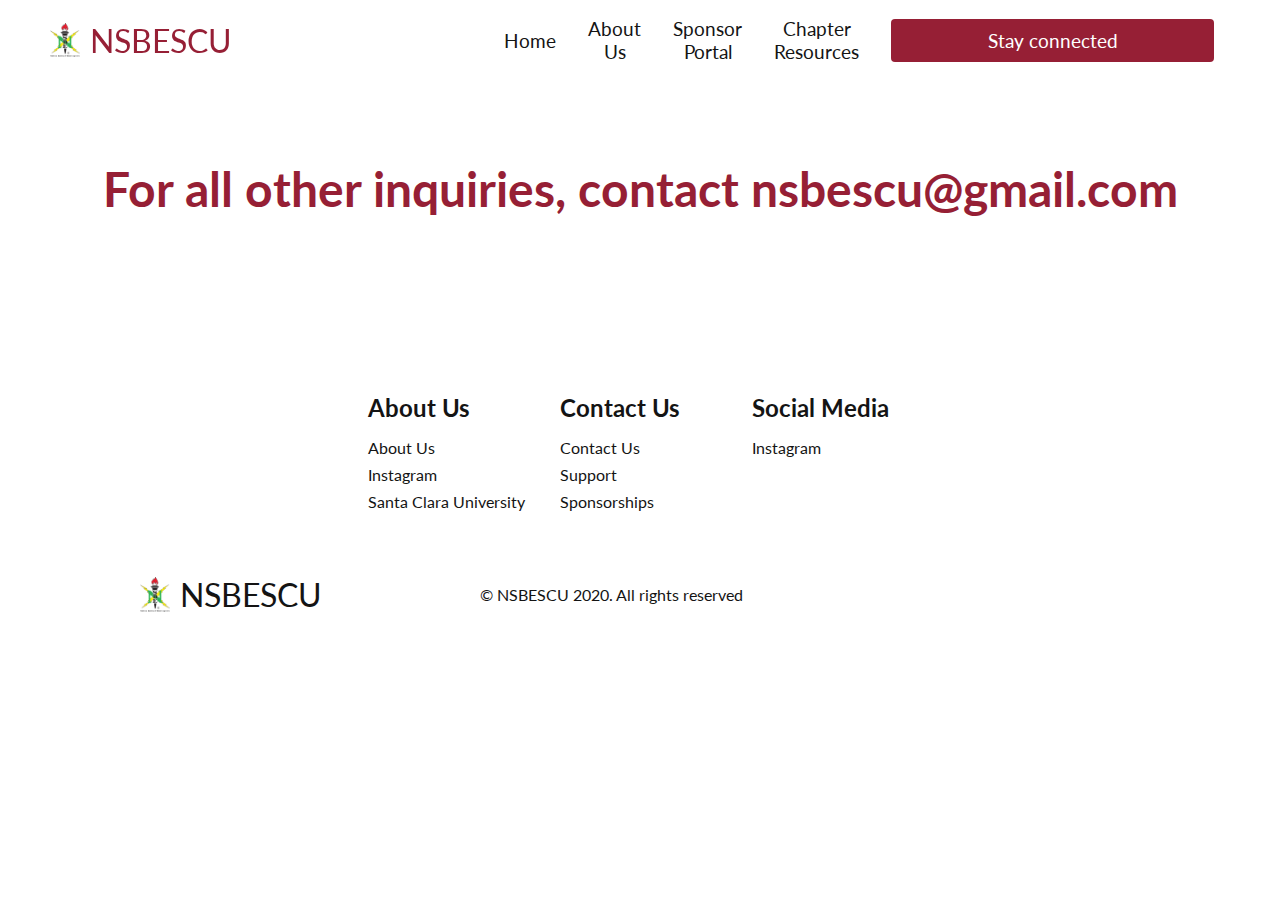
<file: contactUs.html>
<!DOCTYPE html>
<html lang="en">
  <head>
    <meta charset="UTF-8" />
    <meta name="Welcome to the National Society of Black Engineers at Santa Clara Univeristy's website." content="Here you can find info about our chapter, our goals, and how to reach us." />
    <title>NSBESCU</title>
    <link rel="stylesheet" href="styles.css" />
    <link
      rel="stylesheet"
      href="https://use.fontawesome.com/releases/v5.14.0/css/all.css"
      integrity="sha384-HzLeBuhoNPvSl5KYnjx0BT+WB0QEEqLprO+NBkkk5gbc67FTaL7XIGa2w1L0Xbgc"
      crossorigin="anonymous"
    />
    <link rel="preconnect" href="https://fonts.googleapis.com">
    <link rel="preconnect" href="https://fonts.gstatic.com" crossorigin>
    <link href="https://fonts.googleapis.com/css2?family=Lato:ital,wght@0,300;0,400;0,700;1,400&display=swap" rel="stylesheet">
  </head>
  <body>
    <nav class="navbar"> <!-- Navbar Section -->
      <div class="navbar__container">
        <a href="/" id="navbar__logo">
          <img src="/images/NSBELogo_Color_withName.png" alt="NSBESCU Logo" style="width: 40px; height: auto; padding-right: 10px;">
          NSBESCU
        </a>
        <!-- <a href="/" id="navbar__logo"><i class="fas fa-star"></i>NSBESCU</a> -->
        <div class="navbar__toggle" id="mobile-menu">
          <span class="bar"></span> <span class="bar"></span>
          <span class="bar"></span>
        </div>
        <ul class="navbar__menu">
            <li class="navbar__item">
                <a href="/index.html" class="navbar__links">Home</a>
            </li>
            <li class="navbar__item">
                <a href="/aboutUs.html" class="navbar__links">About Us</a>
            </li>
            <li class="navbar__item">
                <a href="/sponsorPortal.html" class="navbar__links">Sponsor Portal</a>
            </li>
            <li class="navbar__item">
                <a href="/chapterResources.html" class="navbar__links">Chapter Resources</a>
            </li>
            <li class="navbar__btn">
                <a href="/stayconnected.html" class="button">Stay connected</a>
            </li>
        </ul>
      </div>
    </nav>
    <div class="contactUs__help">
      <div class="contactUs__help__container">
        <h1>For all other inquiries, contact nsbescu@gmail.com</h1>
      </div>
    </div>
    <div class="footer__container"> <!-- Footer Section -->
      <div class="footer__links">
        <div class="footer__link--wrapper">
          <div class="footer__link--items">
            <h2>About Us</h2>
            <a href="/aboutUs.html">About Us</a> <a href="https://www.instagram.com/nsbescu/">Instagram</a> 
            <a href="https://www.scu.edu">Santa Clara University </a>  
          </div>
          <div class="footer__link--items">
            <h2>Contact Us</h2>
            <a href="/contactUs.html">Contact Us</a> <a href="/support.html">Support</a>
            <a href="/sponsorPortal.html">Sponsorships</a>
          </div>
        </div>
        <div class="footer__link--wrapper">
          <div class="footer__link--items">
            <h2>Social Media</h2>
            <a href="/">Instagram</a> 
          </div>
        </div>
      </div>
      <section class="social__media">
        <div class="social__media--wrap">
          <div class="footer__logo">
            <a href="/" id="footer__logo"><img src="/images/NSBELogo_Color_withName.png" alt="NSBESCU Logo" style="width: 40px; height: auto; padding-right: 10px;">NSBESCU</a>
          </div>
          <p class="website__rights">© NSBESCU 2020. All rights reserved</p>
          <div class="social__icons">
            <a
              class="social__icon--link"
              href="https://join.slack.com/t/nsbescu/shared_invite/zt-22wytnbn7-l6yQPPFspJ~fH0zN25Sqgg"
              target="_blank"
              aria-label="Slack"
            >
              <i class="fab fa-slack"></i>
            </a>
            <a
              class="social__icon--link"
              href="https://www.instagram.com/nsbescu/"
              target="_blank"
              aria-label="Instagram"
            >
              <i class="fab fa-instagram"></i>
            </a>
            <a
              class="social__icon--link"
              href="/"
              target="_blank"
              aria-label="LinkedIn"
            >
              <i class="fab fa-linkedin"></i>
            </a>
            <!-- <a
              class="social__icon--link"
              href="//www.youtube.com/channel/UCsKsymTY_4BYR-wytLjex7A?view_as=subscriber"
              target="_blank"
              aria-label="Youtube"
            >
              <i class="fab fa-youtube"></i>
            </a>
            <a
              class="social__icon--link"
              href="/"
              target="_blank"
              aria-label="Twitter"
            >
              <i class="fab fa-twitter"></i>
            </a> -->
          </div>
        </div>
      </section>
    </div>
    <script src="app.js"></script>
  </body>
</html>
</file>
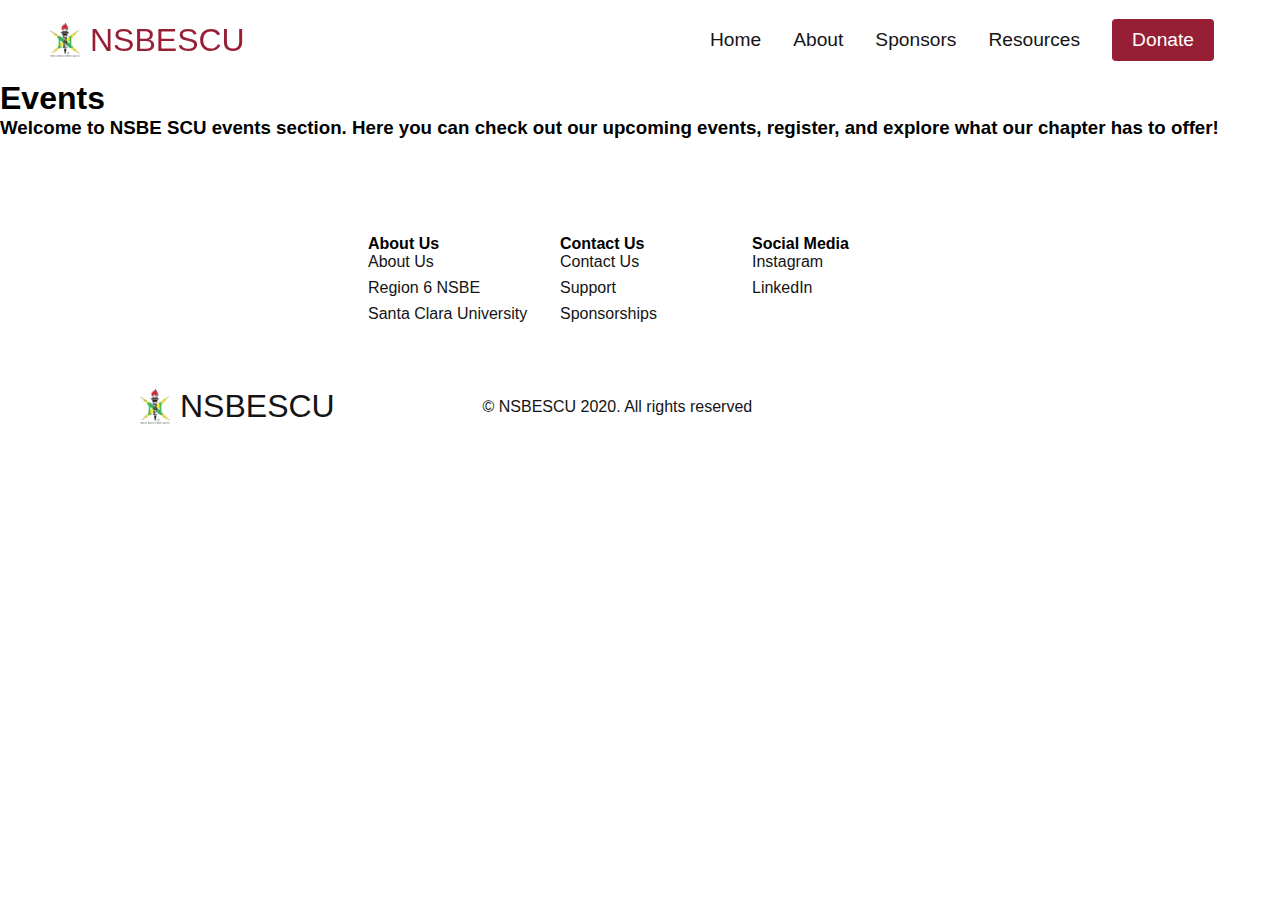
<file: events.html>
<!DOCTYPE html>
<html lang="en">
  <head>
    <meta name="viewport" content="width=device-width, initial-scale=1.0" />
    <meta charset="UTF-8" />
    <meta
      name="NSBE at SCU"
      content="Welcome to the National Society of Black Engineers at Santa Clara Univeristy's website. Here you can find info about our chapter, our goals, and how to reach us."
    />
    <title>nsbescu</title>
    <link rel="icon" href="/images/favicon.ico" />
    <link rel="stylesheet" href="styles.css" />
    <link
      rel="stylesheet"
      href="https://use.fontawesome.com/releases/v5.14.0/css/all.css"
      integrity="sha384-HzLeBuhoNPvSl5KYnjx0BT+WB0QEEqLprO+NBkkk5gbc67FTaL7XIGa2w1L0Xbgc"
      crossorigin="anonymous"
    />

    <link rel="preconnect" href="https://fonts.googleapis.com" />
    <link rel="preconnect" href="https://fonts.gstatic.com" crossorigin />
    <link
      href="https://fonts.googleapis.com/css2?family=Roboto:ital,wght@0,100;0,300;0,400;0,500;0,700;0,900;1,100;1,300;1,400;1,500;1,700;1,900&display=swap"
      rel="stylesheet"
    />
  </head>
  <body>
    <!-- Navbar import -->
    <div id="targetHeaderDiv"></div>
    <script src="navbar.js"></script>

    <!-- events title section -->

    <div class="events">
      <div class="events__container">
        <h1>Events</h1>
        <h3>
          Welcome to NSBE SCU events section. Here you can check out our
          upcoming events, register, and explore what our chapter has to offer!
        </h3>
      </div>
    </div>

    <!-- footer import -->
    <div id="targetDiv"></div>
    <script src="footer.js"></script>
    <script src="app.js"></script>
  </body>
</html>
</file>
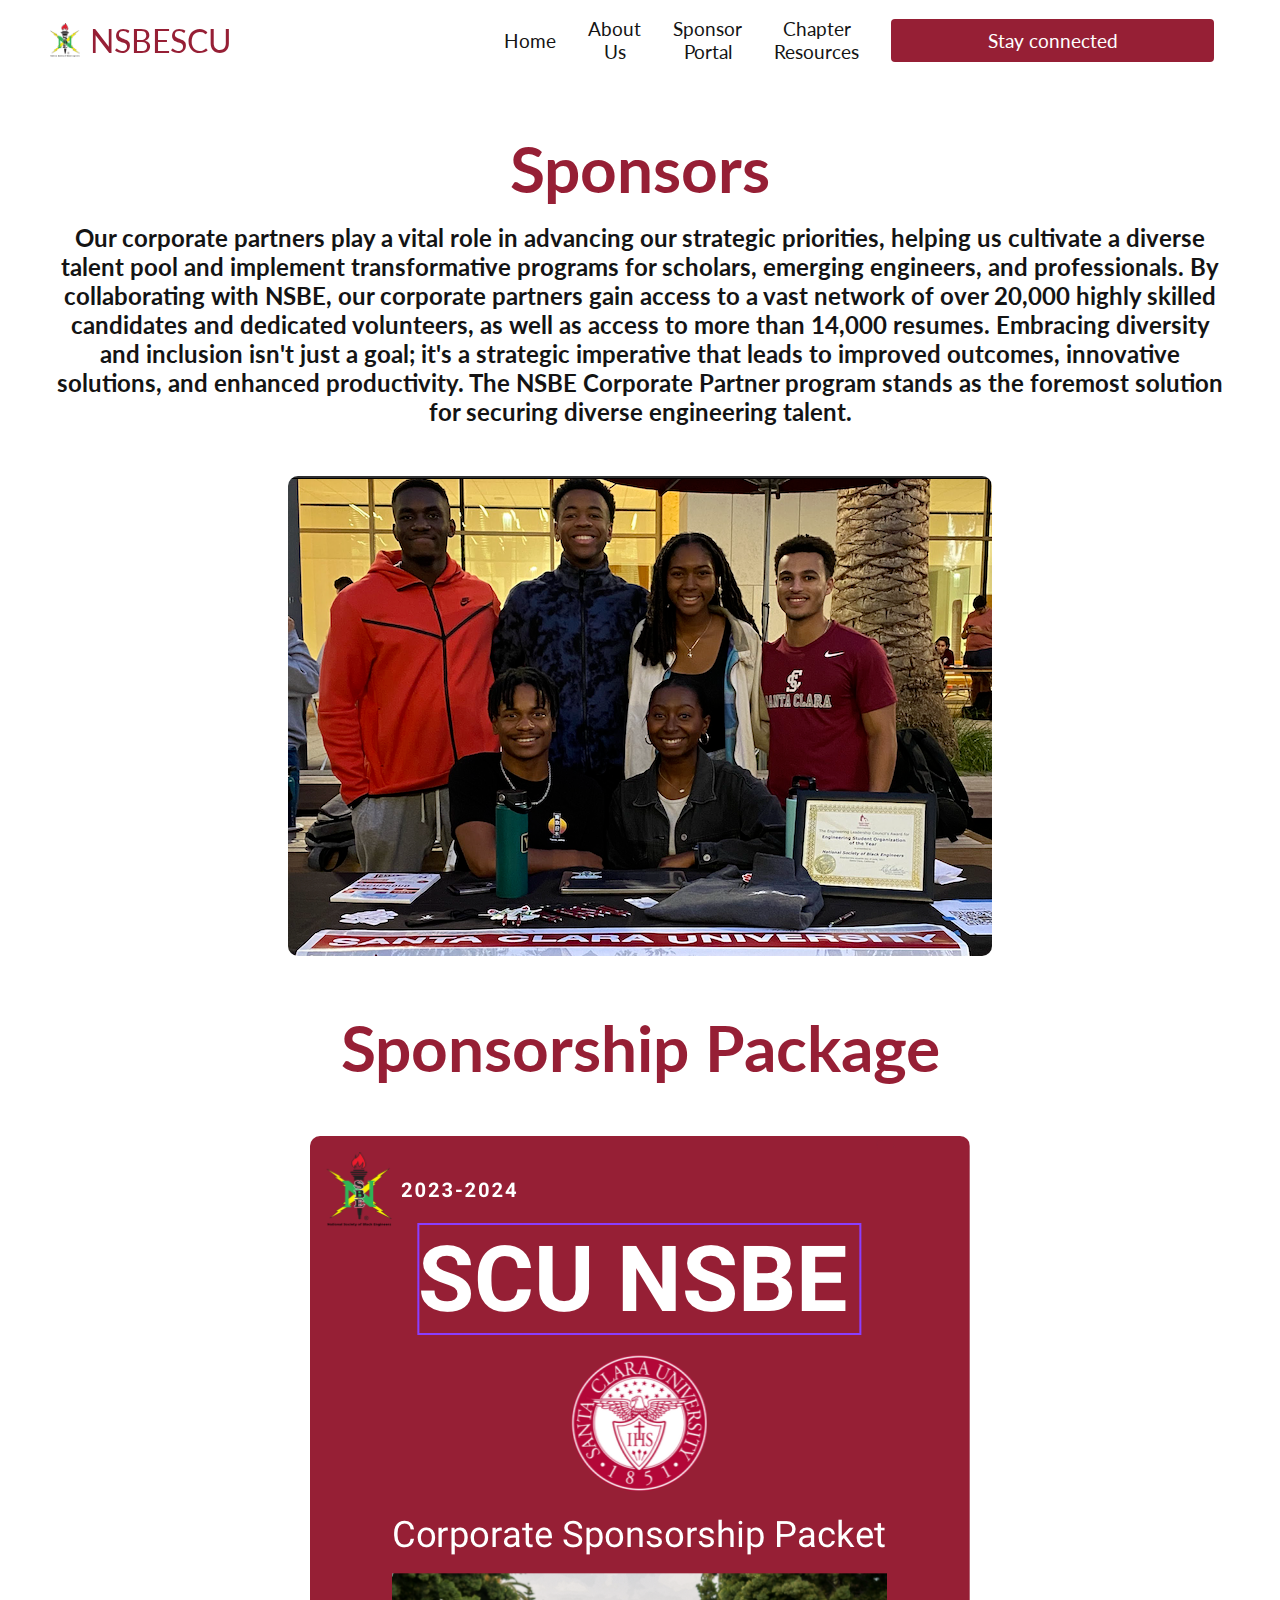
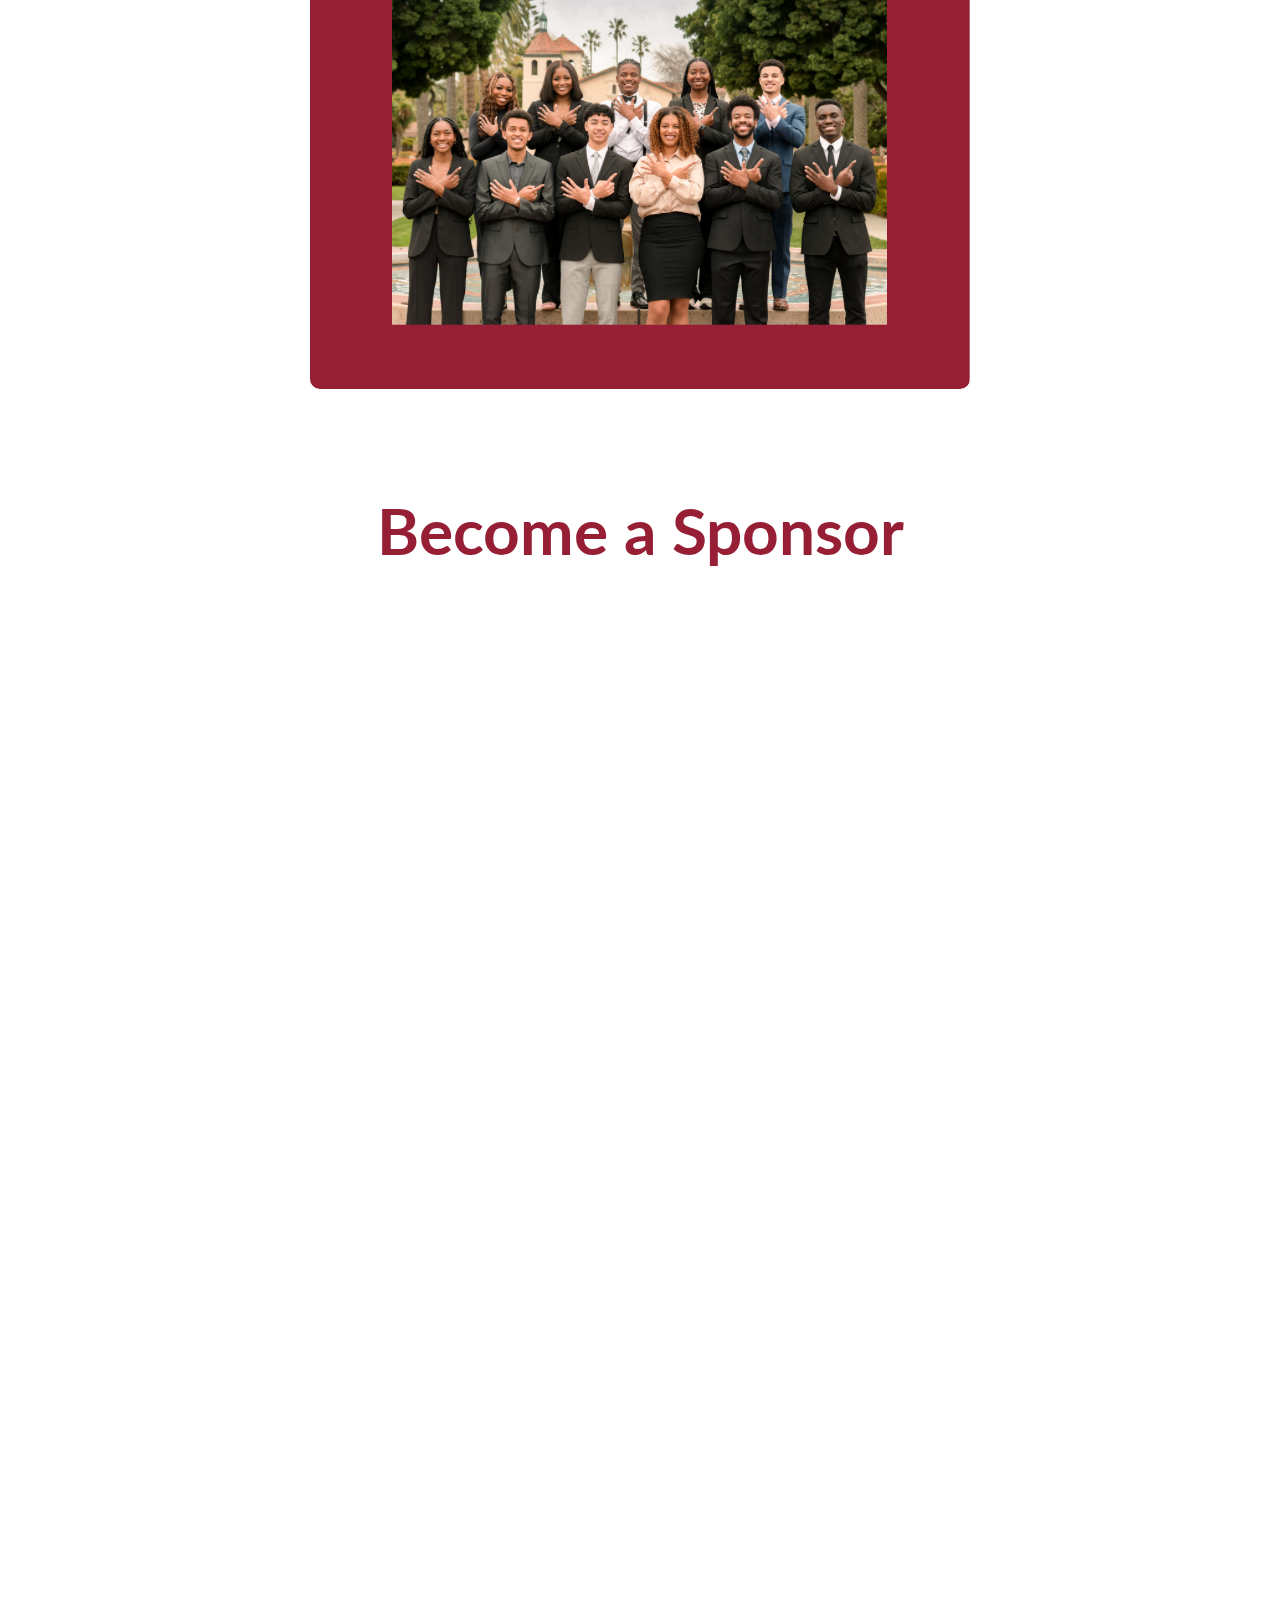
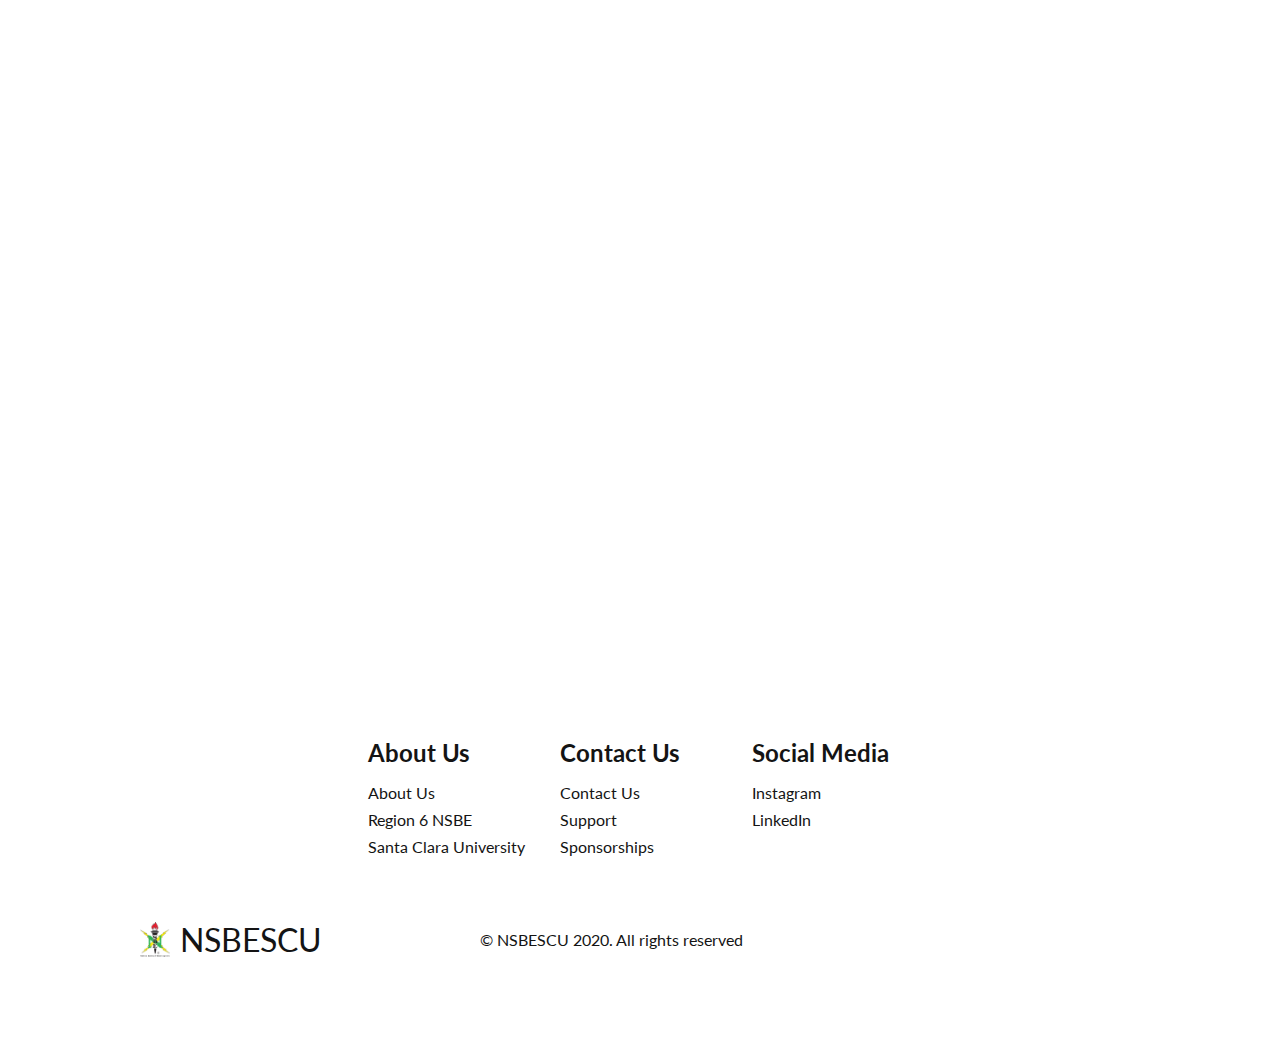
<file: sponsorPortal.html>
<!DOCTYPE html>
<html lang="en">
  <head>
    <meta charset="UTF-8" />
    <meta name="Welcome to the National Society of Black Engineers at Santa Clara Univeristy's website." content="Here you can find info about our chapter, our goals, and how to reach us." />
    <title>NSBESCU</title>
    <link rel="stylesheet" href="styles.css" />
    <link
      rel="stylesheet"
      href="https://use.fontawesome.com/releases/v5.14.0/css/all.css"
      integrity="sha384-HzLeBuhoNPvSl5KYnjx0BT+WB0QEEqLprO+NBkkk5gbc67FTaL7XIGa2w1L0Xbgc"
      crossorigin="anonymous"
    />
    <link rel="preconnect" href="https://fonts.googleapis.com">
    <link rel="preconnect" href="https://fonts.gstatic.com" crossorigin>
    <link href="https://fonts.googleapis.com/css2?family=Lato:ital,wght@0,300;0,400;0,700;1,400&display=swap" rel="stylesheet">
  </head>
  <body>
    <nav class="navbar"> <!-- Navbar Section -->
      <div class="navbar__container">
        <a href="/" id="navbar__logo">
          <img src="/images/NSBELogo_Color_withName.png" alt="NSBESCU Logo" style="width: 40px; height: auto; padding-right: 10px;">
          NSBESCU
        </a>
        <!-- <a href="/" id="navbar__logo"><i class="fas fa-star"></i>NSBESCU</a> -->
        <div class="navbar__toggle" id="mobile-menu">
          <span class="bar"></span> <span class="bar"></span>
          <span class="bar"></span>
        </div>
        <ul class="navbar__menu">
            <li class="navbar__item">
                <a href="/index.html" class="navbar__links">Home</a>
            </li>
            <li class="navbar__item">
                <a href="/aboutUs.html" class="navbar__links">About Us</a>
            </li>
            <li class="navbar__item">
                <a href="/sponsorPortal.html" class="navbar__links">Sponsor Portal</a>
            </li>
            <li class="navbar__item">
                <a href="/chapterResources.html" class="navbar__links">Chapter Resources</a>
            </li>
            <li class="navbar__btn">
                <a href="/stayconnected.html" class="button">Stay connected</a>
            </li>
        </ul>
      </div>
    </nav>
    <div class="sponsor__info"> <!-- Using the same AboutUs Template for Sponsorship intro message" --> 
      <div class="sponsor__info__content__container">
        <div class="sponsor__info__text__content">
          <h1>Sponsors</h1>
          <p>Our corporate partners play a vital role in advancing our strategic priorities, helping us cultivate a diverse talent pool and implement transformative programs for scholars, emerging engineers, and professionals. By collaborating with NSBE, our corporate partners gain access to a vast network of over 20,000 highly skilled candidates and dedicated volunteers, as well as access to more than 14,000 resumes. Embracing diversity and inclusion isn't just a goal; it's a strategic imperative that leads to improved outcomes, innovative solutions, and enhanced productivity. The NSBE Corporate Partner program stands as the foremost solution for securing diverse engineering talent.</p>
        </div>     
      </div>
      <div class="sponsor__info__img--container--below">
        <img id="sponsor__info__img" src="/images/Group_Table_Photo.png" alt="" class="rounded-image" />
      </div> 
    </div>

    <!-- Sponsorship Package Content-->
    <div class="sponsor__package">
      <div class="sponsor__package__container">
        <div class="sponsor__package__container__text">
          <h1>Sponsorship Package</h1>
        </div>
        <div class="sponsor__package__container__img">
          <img id="sponsorship__package" src="/images/Sponsorship-Packet-Front-Page.png" class="rounded-image" />
        </div>
      </div>
    </div>

    <div class="sponsor__signup"> <!-- "Sponsor Sign Up Form" --> 
      <div class="sponsor__signup__content__container">
            <div class="sponsor__signup__main__text__content">
              <h1>Become a Sponsor</h1> 
            </div>
        <div class="sponsor__signup__main__img--container--below">
          <iframe src="https://docs.google.com/forms/d/e/1FAIpQLSfVly0QRLIqEALK16Y6gwnjmBjRvmUdUY9MXfm4gjFL4IfelA/viewform?embedded=true" width=100% height=100% frameborder="0" marginheight="0" marginwidth="0">Loading…</iframe>
        </div>
      </div>
    </div>

    <div class="footer__container"> <!-- Footer Section -->
      <div class="footer__links">
        <div class="footer__link--wrapper">
          <div class="footer__link--items">
            <h2>About Us</h2>
            <a href="/aboutUs.html">About Us</a> <a href="https://www.nsbe.org/collegiate/regions/region6">Region 6 NSBE</a> 
            <a href="https://www.scu.edu">Santa Clara University </a>  
          </div>
          <div class="footer__link--items">
            <h2>Contact Us</h2>
            <a href="/contactUs.html">Contact Us</a> <a href="/support.html">Support</a>
            <a href="/sponsorPortal.html">Sponsorships</a>
          </div>
        </div>
        <div class="footer__link--wrapper">
          <div class="footer__link--items">
            <h2>Social Media</h2>
            <a href="https://www.instagram.com/nsbescu/">Instagram</a> 
            <a href="https://www.linkedin.com/in/r6nsbepro/">LinkedIn</a>
          </div>
        </div>
      </div>
      <section class="social__media">
        <div class="social__media--wrap">
          <div class="footer__logo">
            <a href="/" id="footer__logo"><img src="/images/NSBELogo_Color_withName.png" alt="NSBESCU Logo" style="width: 40px; height: auto; padding-right: 10px;">NSBESCU</a>
          </div>
          <p class="website__rights">© NSBESCU 2020. All rights reserved</p>
          <div class="social__icons">
            <a
              class="social__icon--link"
              href="https://join.slack.com/t/nsbescu/shared_invite/zt-22wytnbn7-l6yQPPFspJ~fH0zN25Sqgg"
              target="_blank"
              aria-label="Slack"
            >
              <i class="fab fa-slack"></i>
            </a>
            <a
              class="social__icon--link"
              href="https://www.instagram.com/nsbescu/"
              target="_blank"
              aria-label="Instagram"
            >
              <i class="fab fa-instagram"></i>
            </a>
            <a
              class="social__icon--link"
              href="/"
              target="_blank"
              aria-label="LinkedIn"
            >
              <i class="fab fa-linkedin"></i>
            </a>
            <!-- <a
              class="social__icon--link"
              href="//www.youtube.com/channel/UCsKsymTY_4BYR-wytLjex7A?view_as=subscriber"
              target="_blank"
              aria-label="Youtube"
            >
              <i class="fab fa-youtube"></i>
            </a>
            <a
              class="social__icon--link"
              href="/"
              target="_blank"
              aria-label="Twitter"
            >
              <i class="fab fa-twitter"></i>
            </a> -->
          </div>
        </div>
      </section>
    </div>
    <script src="app.js"></script>
  </body>
</html>
</file>
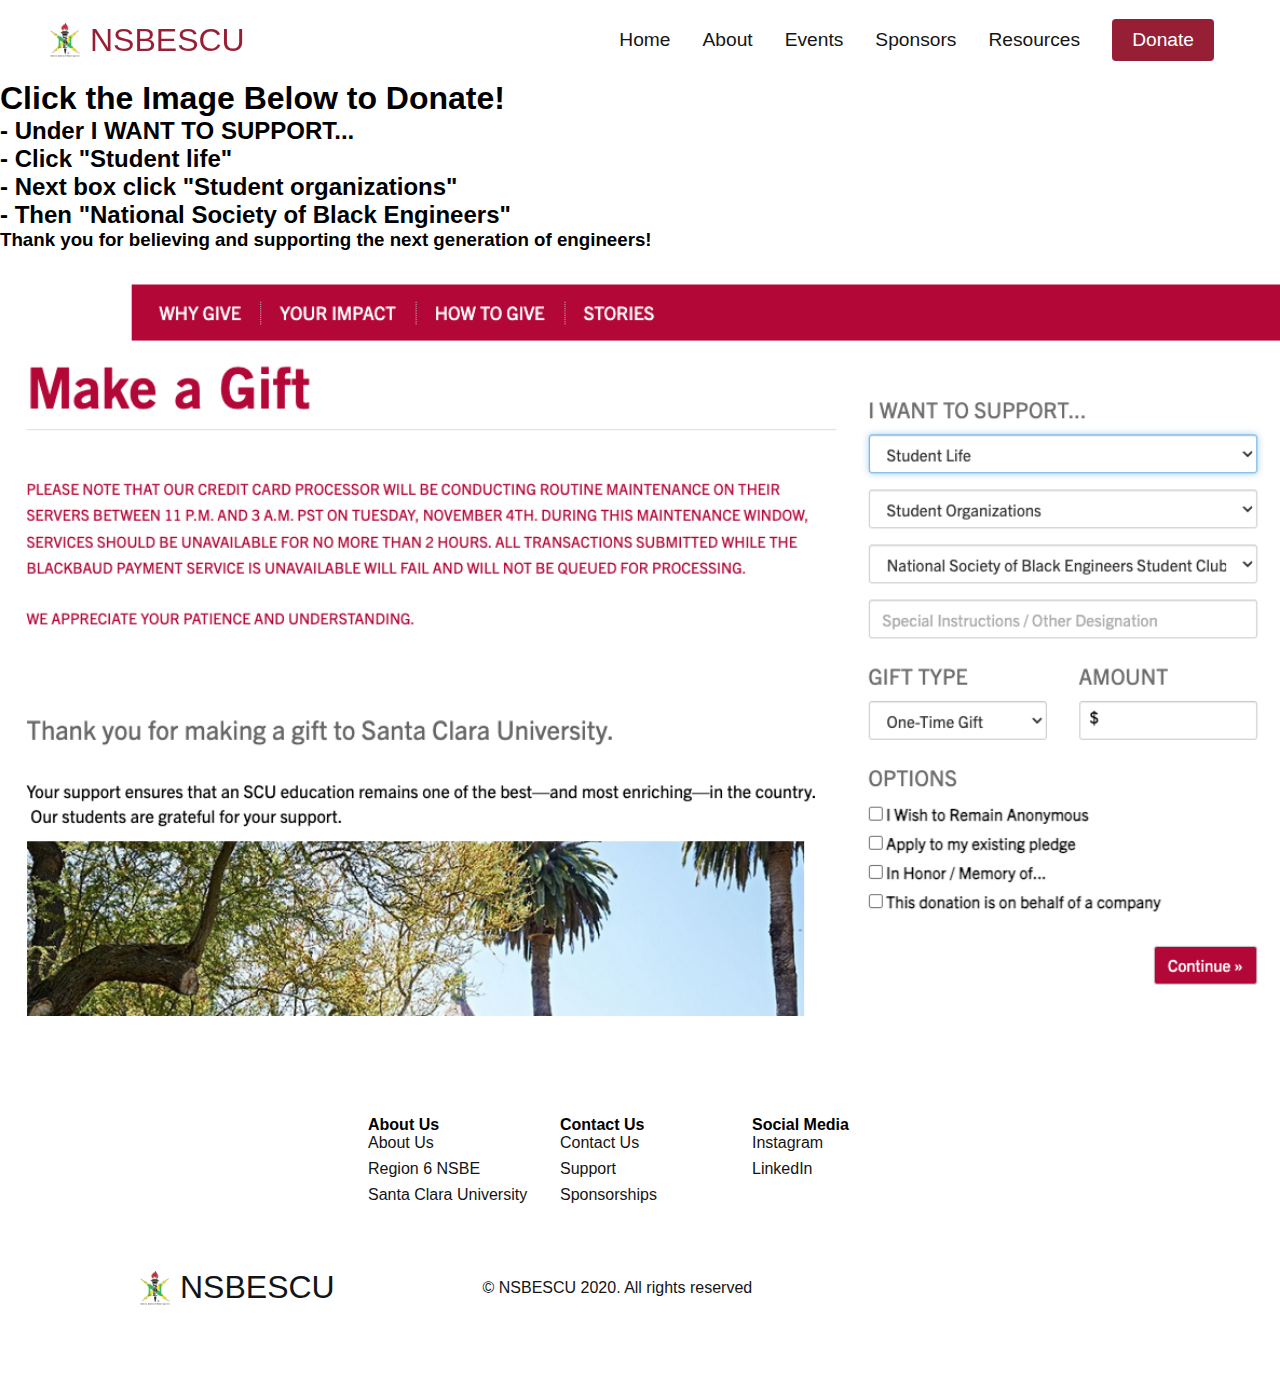
<file: stayconnected.html>
<!DOCTYPE html>
<html lang="en">
  <head>
    <meta name="viewport" content="width=device-width, initial-scale=1.0" />
    <meta charset="UTF-8" />
    <meta
      name="NSBE at SCU"
      content="Welcome to the National Society of Black Engineers at Santa Clara Univeristy's website. Here you can find info about our chapter, our goals, and how to reach us."
    />
    <title>nsbescu</title>
    <link rel="icon" href="/images/favicon.ico" />
    <link rel="stylesheet" href="styles.css" />
    <link
      rel="stylesheet"
      href="https://use.fontawesome.com/releases/v5.14.0/css/all.css"
      integrity="sha384-HzLeBuhoNPvSl5KYnjx0BT+WB0QEEqLprO+NBkkk5gbc67FTaL7XIGa2w1L0Xbgc"
      crossorigin="anonymous"
    />

    <link rel="preconnect" href="https://fonts.googleapis.com" />
    <link rel="preconnect" href="https://fonts.gstatic.com" crossorigin />
    <link
      href="https://fonts.googleapis.com/css2?family=Roboto:ital,wght@0,100;0,300;0,400;0,500;0,700;0,900;1,100;1,300;1,400;1,500;1,700;1,900&display=swap"
      rel="stylesheet"
    />
  </head>
  <body>
    <!-- Navbar Container -->
    <nav class="navbar">
      <div class="navbar__container">
        <a href="/" id="navbar__logo">
          <img
            src="/images/NSBELogo_Color_withName.png"
            alt="NSBESCU Logo"
            style="width: 40px; height: auto; padding-right: 10px"
          />
          NSBESCU
        </a>
        <div class="navbar__toggle" id="mobile-menu">
          <span class="bar"></span> <span class="bar"></span>
          <span class="bar"></span>
        </div>
        <ul class="navbar__menu">
          <li class="navbar__item">
            <a href="/index.html" class="navbar__links">Home</a>
          </li>
          <li class="navbar__item">
            <a href="/aboutUs.html" class="navbar__links">About</a>
          </li>
          <li class="navbar__item">
            <a href="/events.html" class="navbar__links">Events</a>
          </li>
          <li class="navbar__item">
            <a href="/sponsorPortal.html" class="navbar__links">Sponsors</a>
          </li>
          <li class="navbar__item">
            <a href="/chapterResources.html" class="navbar__links">Resources</a>
          </li>
          <li class="navbar__btn">
            <a href="/stayconnected.html" class="button">Donate</a>
          </li>
        </ul>
      </div>
    </nav>
    <!-- Zeffy Dontation Integration -->
    <!-- <div class="zeffy">
      <div class="zeffy-container">
        <div
          style="
            position: relative;
            overflow: hidden;
            width: 100%;
            height: 1200px;
            padding-top: 100%;
          "
        >
          <iframe
            title="Donation form powered by Zeffy"
            style="
              position: absolute;
              border: 0;
              top: 0;
              left: 0;
              bottom: 0;
              right: 0;
              width: 100%;
              height: 100%;
            "
            src=""
            allowpaymentrequest
            allowTransparency="true"
          ></iframe>
        </div>
      </div>
    </div> -->
    <!-- Day of Giving-->
    <!-- <div class="donation">
      <div class="donation-conainter">
        <img
          id="dog-container"
          src="images/DayOfGiving.png"
          class="rounded-image"
        />
        <div class="donation-container-text"></div>
        <button class="addToCalendar__btn">
          <a
            href="https://givingday.scu.edu/giving-day/81044/donate?dept=81089&des=606910&utm_source=scalefunder&utm_campaign=amb_share&utm_content=yz50jxe6b7918q2631aszm7&utm_medium=plain&fbclid=PAAaaeo6E9HmfWBzD1Zg0qB8kyIkhwtkx5jYRjsOpcXofSDLjb8i_i4cTDTUg_aem_AbW44jWuLMDLiRFcN9YIVxXejC0qJDAx35zqAi6AIisSAJMwYAOnoKNVxGmInZxskdE"
            >Donate Here</a
          >
        </button>
        <h3>
          Thank you for believing and supporting the next generation of
          engineers!
        </h3>
      </div>
    </div> -->
    <!-- Dontation Container-->
    <div class="donation">
      <div class="donation-conainter">
        <div class="donation-container-text">
          <h1>Click the Image Below to Donate!</h1>
          <h2> - Under I WANT TO SUPPORT...</h2>
          <h2> - Click "Student life" </h2>
          <h2> - Next box click "Student organizations"</h2>
          <h2> - Then "National Society of Black Engineers"</h2>
          <h3>Thank you for believing and supporting the next generation of engineers!</h3>

          </div>
        <div class="donation-container-image">
          <a href="https://mysantaclara.scu.edu/givenow"><img
            src="/images/dontationimage.png"
            alt="donationpage"
            width="100%"
            height="100%"
          /></a>
      </div>
    </div>
    <div id="targetDiv"></div>
    <script src="footer.js"></script>
    <script src="app.js"></script>
  </body>
</html>
</file>
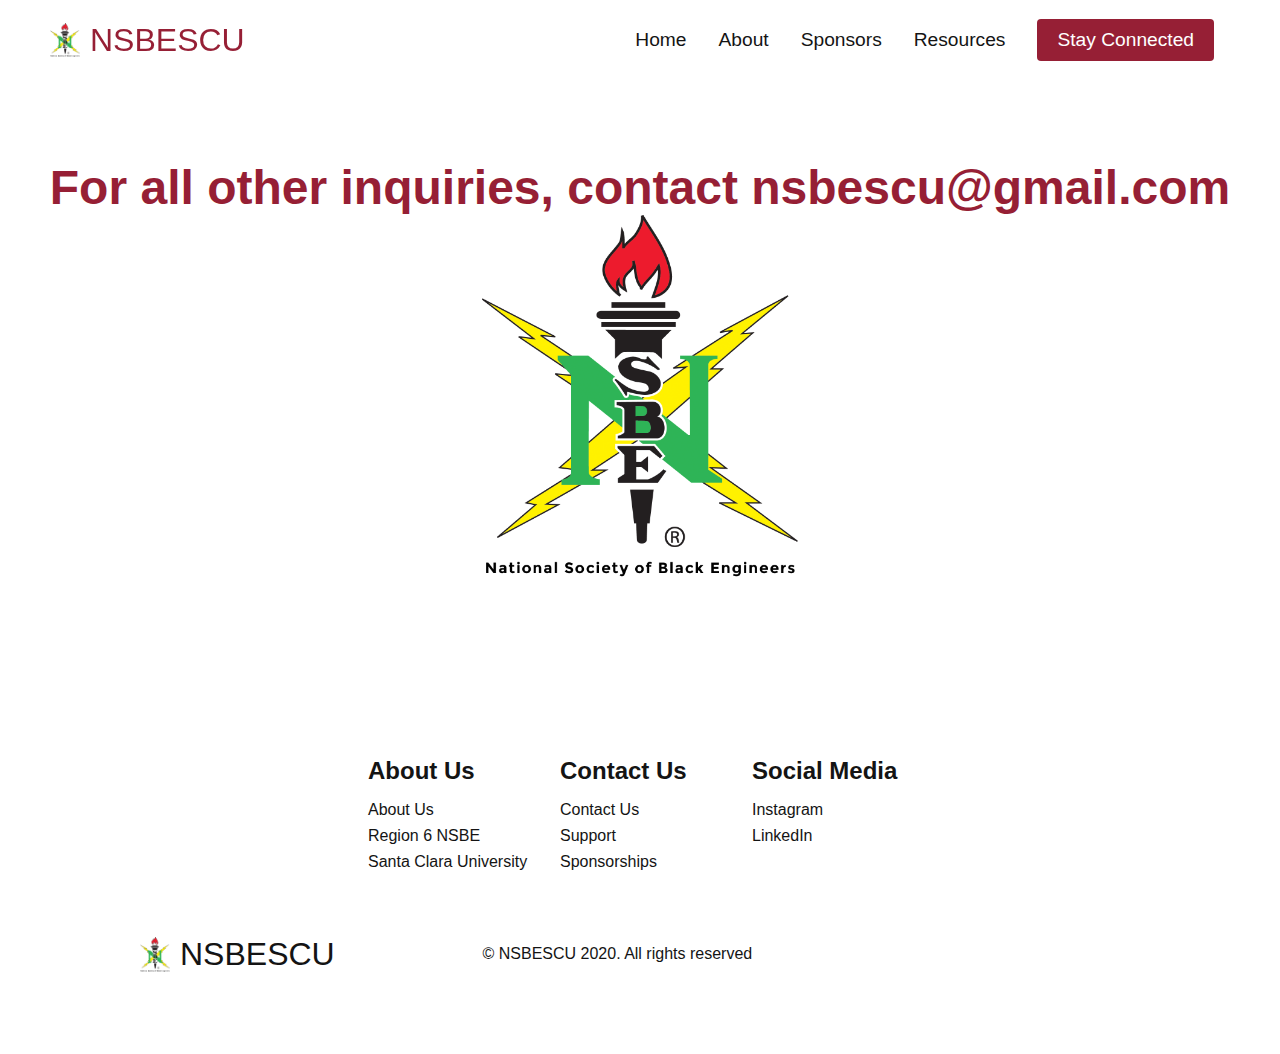
<file: support.html>
<!DOCTYPE html>
<html lang="en">
  <head>
    <meta name="viewport" content="width=device-width, initial-scale=1.0" />
    <meta charset="UTF-8" />
    <meta
      name="NSBE at SCU"
      content="Welcome to the National Society of Black Engineers at Santa Clara Univeristy's website. Here you can find info about our chapter, our goals, and how to reach us."
    />
    <title>nsbescu</title>
    <link rel="icon" href="/images/NSBELogo32x32.png" type="image/png" />
    <link rel="stylesheet" href="styles.css" />
    <link
      rel="stylesheet"
      href="https://use.fontawesome.com/releases/v5.14.0/css/all.css"
      integrity="sha384-HzLeBuhoNPvSl5KYnjx0BT+WB0QEEqLprO+NBkkk5gbc67FTaL7XIGa2w1L0Xbgc"
      crossorigin="anonymous"
    />

    <link rel="preconnect" href="https://fonts.googleapis.com" />
    <link rel="preconnect" href="https://fonts.gstatic.com" crossorigin />
    <link
      href="https://fonts.googleapis.com/css2?family=Roboto:ital,wght@0,100;0,300;0,400;0,500;0,700;0,900;1,100;1,300;1,400;1,500;1,700;1,900&display=swap"
      rel="stylesheet"
    />
  </head>
  <body>
    <!-- Navbar Container -->
    <nav class="navbar">
      <div class="navbar__container">
        <a href="/" id="navbar__logo">
          <img
            src="/images/NSBELogo_Color_withName.png"
            alt="NSBESCU Logo"
            style="width: 40px; height: auto; padding-right: 10px"
          />
          NSBESCU
        </a>
        <div class="navbar__toggle" id="mobile-menu">
          <span class="bar"></span> <span class="bar"></span>
          <span class="bar"></span>
        </div>
        <ul class="navbar__menu">
          <li class="navbar__item">
            <a href="/index.html" class="navbar__links">Home</a>
          </li>
          <li class="navbar__item">
            <a href="/aboutUs.html" class="navbar__links">About</a>
          </li>
          <li class="navbar__item">
            <a href="/sponsorPortal.html" class="navbar__links">Sponsors</a>
          </li>
          <li class="navbar__item">
            <a href="/chapterResources.html" class="navbar__links">Resources</a>
          </li>
          <li class="navbar__btn">
            <a href="/stayconnected.html" class="button">Stay Connected</a>
          </li>
        </ul>
      </div>
    </nav>
    <!-- Contact Us Container-->
    <div class="contactUs__help">
      <div class="contactUs__help__container">
        <h1>For all other inquiries, contact nsbescu@gmail.com</h1>
        <img
          src="/images/NSBELogo_Color_withName.png"
          alt="SVG Image"
          width="25%"
          height="auto"
        />
      </div>
    </div>
    <!-- Footer Container -->
    <div class="footer__container">
      <div class="footer__links">
        <div class="footer__link--wrapper">
          <div class="footer__link--items">
            <h2>About Us</h2>
            <a href="/aboutUs.html">About Us</a>
            <a href="https://www.nsbe.org/collegiate/regions/region6"
              >Region 6 NSBE</a
            >
            <a href="https://www.scu.edu">Santa Clara University </a>
          </div>
          <div class="footer__link--items">
            <h2>Contact Us</h2>
            <a href="/contactUs.html">Contact Us</a>
            <a href="/support.html">Support</a>
            <a href="/sponsorPortal.html">Sponsorships</a>
          </div>
        </div>
        <div class="footer__link--wrapper">
          <div class="footer__link--items">
            <h2>Social Media</h2>
            <a href="https://www.instagram.com/nsbescu/">Instagram</a>
            <a href="https://www.linkedin.com/in/r6nsbepro/">LinkedIn</a>
          </div>
        </div>
      </div>
      <div class="social__media">
        <div class="social__media--wrap">
          <div class="footer__logo">
            <a href="/" id="footer__logo"
              ><img
                src="/images/NSBELogo_Color_withName.png"
                alt="NSBESCU Logo"
                style="width: 40px; height: auto; padding-right: 10px"
              />NSBESCU</a
            >
          </div>
          <p class="website__rights">© NSBESCU 2020. All rights reserved</p>
          <div class="social__icons">
            <a
              class="social__icon--link"
              href="https://join.slack.com/t/nsbescu/shared_invite/zt-24k6ka2fb-Zb7m~ElO0ZA0j3dLFXcRUQ"
              target="_blank"
              aria-label="Slack"
            >
              <img
                src="/images/slack.svg"
                alt="SVG Image"
                width="35px"
                height="30px"
              />
            </a>
            <a
              class="social__icon--link"
              href="https://www.instagram.com/nsbescu/"
              target="_blank"
              aria-label="Instagram"
            >
              <img
                src="/images/instagram.svg"
                alt="SVG Image"
                width="35px"
                height="30px"
              />
            </a>
            <a
              class="social__icon--link"
              href="/"
              target="_blank"
              aria-label="LinkedIn"
            >
              <img
                src="/images/linkedin.svg"
                alt="SVG Image"
                width="35px"
                height="30px"
              />
            </a>
          </div>
        </div>
      </div>
    </div>
    <script src="app.js"></script>
  </body>
</html>
</file>
<file: styles.css>
/* =============================  Start of Styles  ==================================== */  
* {
    box-sizing: border-box;
    margin: 0;
    padding: 0;
    font-family: 'Lato', sans-serif;
  }
/* =============================  Navbar  ==================================== */ 
  .navbar {
    background: #ffffff;
    height: 80px;
    display: flex;
    justify-content: center;
    align-items: center;
    font-size: 1.2rem;
    position: sticky;
    top: 0;
    z-index: 999;
  }
  
  .navbar__container {
    display: flex;
    justify-content: space-between;
    height: 80px;
    z-index: 1;
    width: 100%;
    max-width: 1300px;
    margin-right: auto;
    margin-left: auto;
    padding-right: 50px;
    padding-left: 50px;
  }
  
  #navbar__logo {
    background-color: #961f35;
    /* background-image: linear-gradient(to top, #961f35 0%, #ffb199 100%); only if i want the logo txt with gradient*/
    background-size: 100%;
    -webkit-background-clip: text;
    -moz-background-clip: text;
    -webkit-text-fill-color: transparent;
    -moz-text-fill-color: transparent;
    display: flex;
    align-items: center;
    cursor: pointer;
    text-decoration: none;
    font-size: 2rem;
  }
  
  .fa-gem {
    margin-right: 0.5rem;
  }
  
  .navbar__menu {
    display: flex;
    align-items: center;
    list-style: none;
    text-align: center;
  }
  
  .navbar__item {
    height: 80px;
  }
  
  .navbar__links {
    color: #141414;
    display: flex;
    align-items: center;  /* aligning items on the cross axis/ vertical in th middle top to bottom*/
    justify-content: center; /* aligning items on the main axis left to right  */
    text-decoration: none;
    padding: 0 1rem;
    height: 100%;
  }
  
  .navbar__btn {
    display: flex;
    justify-content: center;
    align-items: center;
    padding: 0 1rem;
    width: 100%;
  }
  
  .button {
    display: flex;
    justify-content: center;
    align-items: center;
    text-decoration: none;
    padding: 10px 20px;
    height: 100%;
    width: 100%;
    border: none;
    outline: none;
    background: #961f35;
    border-radius: 4px;
    color: #ffffff;
  }
  
  .button:hover {
    background: #141414;
    transition: all 0.5s ease;
  }
  
  .navbar__links:hover {
    color: #961f35;
    transition: all 0.5s ease;
  }
  
  @media screen and (max-width: 960px) {
    .navbar__container {
      display: flex;
      justify-content: space-between;
      height: 80px;
      z-index: 1;
      width: 100%;
      max-width: 1300px;
      padding: 0;
    }
  
    .navbar__menu {
      display: grid;
      grid-template-columns: auto;
      margin: 0;
      width: 100%;
      position: absolute;
      top: -1000px;
      opacity: 1;
      transition: all 0.5s ease;
      height: 50vh;
      z-index: -1;
    }

    .navbar__menu.active {
      background: #ffffff;
      top: 100%;
      opacity: 1;
      transition: all 0.5s ease;
      z-index: 99;
      height: 50vh;
      font-size: 1.6rem;
    }
  
    #navbar__logo {
      padding-left: 25px;
    }
  
    .navbar__toggle .bar {
      width: 25px;
      height: 3px;
      margin: 5px auto;
      transition: all 0.3s ease-in-out;
      background: #961f35;
    }
  
    .navbar__item {
      width: 100%;
    }
  
    .navbar__links {
      text-align: center;
      padding: 2rem;
      width: 100%;
      display: table;
    }
  
    .navbar__btn {
      padding-bottom: 2rem;
    }
  
    .button {
      display: flex;
      justify-content: center;
      align-items: center;
      width: 80%;
      height: 80px;
      margin: 0;
    }
  
    #mobile-menu {
      position: absolute;
      top: 20%;
      right: 5%;
      transform: translate(5%, 20%);
    }
  
    .navbar__toggle .bar {
      display: block;
      cursor: pointer;
    }
  
    /* Initial state for the bars */
    #mobile-menu .bar:nth-child(1) {
      transform: translateY(0) rotate(0deg);
    }

    #mobile-menu .bar:nth-child(2) {
      opacity: 1;
    }

    #mobile-menu .bar:nth-child(3) {
      transform: translateY(0) rotate(0deg);
    }

    /* Transition State once clicked */
    #mobile-menu.is-active .bar:nth-child(1) {
      transform: translateY(8px) rotate(45deg);
    }

    #mobile-menu.is-active .bar:nth-child(2) {
      opacity: 0;
    }

    #mobile-menu.is-active .bar:nth-child(3) {
      transform: translateY(-8px) rotate(-45deg);
    }
    
  }

/* =============================  About Us  ==================================== */ 
  /*
  .aboutus__container {
    display: grid;
    grid-template-columns: 1fr 1fr;
    align-items: center;
    justify-self: center;
    margin: 0 auto;
    height: 90vh;
    background-color: #ffffff;
    z-index: 1;
    width: 100%;
    max-width: 1300px;
    padding-right: 50px;
    padding-left: 50px;
  }

  .about__section h1 {
    text-align: center;
    display: flex;
    font-size: 4rem;
    background-color: #961f35;
    /* background-image: linear-gradient(to top, #ff0844 0%, #ffb199 100%); */ /*
    background-size: 100%;
    -webkit-background-clip: text;
    -moz-background-clip: text;
    -webkit-text-fill-color: transparent;
    -moz-text-fill-color: transparent;
  }
  
  .about__section h2 {
    text-align: center;
    display: flex;
    font-size: 4rem;
    margin-top: 10px;
    background-color: #961f35;
    /* background-image: linear-gradient(-20deg, #b721ff 0%, #21d4fd 100%); */ /*
    background-size: 100%;
    -webkit-background-clip: text;
    -moz-background-clip: text;
    -webkit-text-fill-color: transparent;
    -moz-text-fill-color: transparent;
  }
  
  .who__are__we h2 {
    text-align: center;
    display: flex;
    font-size: 2rem;
    margin-top: 10px;
    background-color: #961f35;
    /* background-image: linear-gradient(-20deg, #b721ff 0%, #21d4fd 100%); */ /*
    background-size: 100%;
    -webkit-background-clip: text;
    -moz-background-clip: text;
    -webkit-text-fill-color: transparent;
    -moz-text-fill-color: transparent;
  }

  .who__are__we p {
    text-align: center;
    display: flex;
    font-size: 1rem;
    margin-top: 10px;
    background-color: #141414;
    /* background-image: linear-gradient(-20deg, #b721ff 0%, #21d4fd 100%); */ /*
    background-size: 100%;
    -webkit-background-clip: text;
    -moz-background-clip: text;
    -webkit-text-fill-color: transparent;
    -moz-text-fill-color: transparent;
  }

  .mission__statement h2 {
    text-align: center;
    display: flex;
    font-size: 2rem;
    margin-top: 10px;
    background-color: #961f35;
    /* background-image: linear-gradient(-20deg, #b721ff 0%, #21d4fd 100%); *//*
    background-size: 100%;
    -webkit-background-clip: text;
    -moz-background-clip: text;
    -webkit-text-fill-color: transparent;
    -moz-text-fill-color: transparent;
  }

  .mission__statement p {
    text-align: center;
    display: flex;
    font-size: 1rem;
    margin-top: 10px;
    background-color: #141414;
    /* background-image: linear-gradient(-20deg, #b721ff 0%, #21d4fd 100%); *//*
    background-size: 100%;
    -webkit-background-clip: text;
    -moz-background-clip: text;
    -webkit-text-fill-color: transparent;
    -moz-text-fill-color: transparent;
  }
*/

/* =============================  MailChimp Student Section  ==================================== */ 
.mailChimp__student {
  background-color: #ffffff;
}

.mailChimp__student__content__container {
  display: flex;
  flex-direction: column; /* Stack the elements vertically */
  align-items: center;
  justify-self: center;
  margin: 0 auto;
  background-color: #ffffff;
  width: 100%;
  max-width: 100%;
  max-width: 1300px;
  padding-bottom: 200px;
  padding-top: 50px;
}

.mailChimp__student__text__content {
  color: #961f35;
  width: 100%;
}

.mailChimp__student__text__content h1 {
  text-align: center;
  font-size: 3rem;
  background-color: #961f35;
  /* background-image: linear-gradient(to top, #ff0844 0%, #ffb199 100%); */
  background-size: 100%;
  -webkit-background-clip: text;
  -moz-background-clip: text;
  -webkit-text-fill-color: transparent;
  -moz-text-fill-color: transparent;
}

.mailChimp__student__text__content h2 {
  text-align: center;
  font-size: 2.5rem;
  margin-top: 10px;
  background-color: #141414;
  /* background-image: linear-gradient(-20deg, #b721ff 0%, #21d4fd 100%); */
  background-size: 100%;
  -webkit-background-clip: text;
  -moz-background-clip: text;
  -webkit-text-fill-color: transparent;
  -moz-text-fill-color: transparent;
}

.mailChimp__student__text__content p {
  color: #141414;
  text-align: center;
  margin-top: 1rem;
  font-size: 1.5rem;
  font-weight: 700;
  padding-bottom: 50px;
}

/* Apply rounded edges to an image */
.rounded-image {
border-radius: 10px; /* Adjust the radius value as needed */
}



@media screen and (max-width: 768px) {

  .mailChimp__student__text__content {
    text-align: center;
    margin-bottom: 4rem;
  }

  .mailChimp__student__text__content h1 {
    font-size: 2.5rem;
    margin-top: 2rem;
  }

  .mailChimp__student__text__content h2 {
    font-size: 3rem;
  }

  .mailChimp__student__text__content p {
    margin-top: 1rem;
    font-size: 1.5rem;
  }
}

@media screen and (max-width: 480px) {
  .mailChimp__student__text__content h1 {
    font-size: 2rem;
    margin-top: 3rem;
  }

  .mailChimp__student__text__content h2 {
    font-size: 2rem;
  }

  .mailChimp__student__text__content p {
    margin-top: 2rem;
    font-size: 1.5rem;
  }
}

/* =============================  Sponsor Sign Up Embed  ==================================== */ 
.sponsor__signup {
  background-color: #ffffff;
}

.sponsor__signup__content__container {
  flex-direction: column;
  display:flex;
  align-items: center;
  justify-self: center;
  margin: 0 auto;
  height: 200vh;
  background-color: #ffffff;
  width: 100%;
  max-width: 1300px;
  padding-right: 50px;
  padding-left: 50px;
  padding-bottom: 50px;
  padding-top: 50px;
}

.sponsor__signup__main__text__content {
  padding-bottom: 50px;
  color: #961f35;
  width: 100%;
}

.sponsor__signup__main__text__content h1 {
  text-align: center;
  font-size: 4rem;
  background-color: #961f35;
  /* background-image: linear-gradient(to top, #ff0844 0%, #ffb199 100%); */
  background-size: 100%;
  -webkit-background-clip: text;
  -moz-background-clip: text;
  -webkit-text-fill-color: transparent;
  -moz-text-fill-color: transparent;
}

.sponsor__signup__main__text__content h2 {
  text-align: center;
  font-size: 2.5rem;
  margin-top: 10px;
  background-color: #141414;
  /* background-image: linear-gradient(-20deg, #b721ff 0%, #21d4fd 100%); */
  background-size: 100%;
  -webkit-background-clip: text;
  -moz-background-clip: text;
  -webkit-text-fill-color: transparent;
  -moz-text-fill-color: transparent;
}

.sponsor__signup__main__img--container--below {
  text-align: center;
  width: 100%;
  height: 100%;
}

/* Apply rounded edges to an image */
.rounded-image {
border-radius: 10px; /* Adjust the radius value as needed */
}

/* Mobile Responsive */
@media screen and (max-width: 768px) {
  .sponsor__signup__main__text__content {
    text-align: center;
    margin-bottom: 4rem;
  }

  .sponsor__signup__main__text__content h1 {
    font-size: 2.5rem;
    margin-top: 2rem;
  }

  .sponsor__signup__main__text__content h2 {
    font-size: 3rem;
  }

  .sponsor__signup__main__text__content p {
    margin-top: 1rem;
    font-size: 1.5rem;
  }
  .sponsor__signup__main__img--container--below {
    height: 100%;
    width: 100%;
  }
}

@media screen and (max-width: 480px) {
  .sponsor__signup__main__text__content h1 {
    font-size: 2rem;
    margin-top: 3rem;
  }

  .sponsor__signup__main__text__content h2 {
    font-size: 2rem;
  }

  .sponsor__signup__main__text__content p {
    margin-top: 2rem;
    font-size: 1.5rem;
  }


  .sponsor__images____main__img--container {
    text-align: left;
    height: auto;
  }
  
  #sponsor__images____main__img {
    height: 100%;
    width: 100%;
  }

  
}

/* =============================  About Us Updated  ==================================== */ 
.about__us {
  background-color: #ffffff;
}

.about__us__content__container {
  display:flexbox;
  grid-template-columns: 1fr 1fr;
  align-items: center;
  justify-self: center;
  margin: 0 auto;
  height: auto;
  background-color: #ffffff;
  z-index: 1;
  width: 100%;
  max-width: 1300px;
  padding-right: 50px;
  padding-left: 50px;
  padding-bottom: 50px;
  padding-top: 50px;
}

.about__us__text__content {
  color: #961f35;
  width: 100%;
}

.about__us__text__content h1 {
  text-align: center;
  font-size: 4rem;
  background-color: #961f35;
  /* background-image: linear-gradient(to top, #ff0844 0%, #ffb199 100%); */
  background-size: 100%;
  -webkit-background-clip: text;
  -moz-background-clip: text;
  -webkit-text-fill-color: transparent;
  -moz-text-fill-color: transparent;
}

.about__us__text__content h2 {
  text-align: center;
  font-size: 2.5rem;
  margin-top: 10px;
  background-color: #141414;
  /* background-image: linear-gradient(-20deg, #b721ff 0%, #21d4fd 100%); */
  background-size: 100%;
  -webkit-background-clip: text;
  -moz-background-clip: text;
  -webkit-text-fill-color: transparent;
  -moz-text-fill-color: transparent;
}

.about__us__text__content p {
  color: #141414;
  text-align: center;
  margin-top: 1rem;
  font-size: 1.5rem;
  font-weight: 700;
  padding-bottom: 50px;
}

.about__us__img--container {
  text-align: center;
}

#about__us__img {
  height: 100%;
  width: 100%;
}

/* Apply rounded edges to an image */
.rounded-image {
border-radius: 10px; /* Adjust the radius value as needed */
}

/* Mobile Responsive */
@media screen and (max-width: 768px) {
  .about__us__content_container {
    display: grid;
    grid-template-columns: auto;
    align-items: center;
    justify-self: center;
    width: 100%;
    margin: 0 auto;
    height: 90vh;
  }

  .about__us__text__content {
    text-align: center;
    margin-bottom: 4rem;
  }

  .about__us__text__content h1 {
    font-size: 2.5rem;
    margin-top: 2rem;
  }

  .about__us__text__content h2 {
    font-size: 3rem;
  }

  .about__us__text__content p {
    margin-top: 1rem;
    font-size: 1.5rem;
  }

}

@media screen and (max-width: 480px) {
  .about__us__text__content h1 {
    font-size: 2rem;
    margin-top: 3rem;
  }

  .about__us__text__content h2 {
    font-size: 2rem;
  }

  .about__us__text__content p {
    margin-top: 2rem;
    font-size: 1.5rem;
  }

  #about__us__img {
    height: 100%;
    width: 100%;
  }
}

/* =============================  Sponsor Info Section  ==================================== */ 
.sponsor__info {
  background-color: #ffffff;
}

.sponsor__info__content__container {
  display: flex;
  align-items: center;
  justify-self: center;
  flex-wrap: wrap;
  margin: 0 auto;
  height: auto;
  background-color: #ffffff;
  z-index: 1;
  width: 100%;
  max-width: 1300px;
  padding-right: 50px;
  padding-left: 50px;
  padding-top: 50px;
}

.sponsor__info__text__content {
  color: #961f35;
  width: 100%;
}

.sponsor__info__text__content h1 {
  text-align: center;
  font-size: 4rem;
  background-color: #961f35;
  /* background-image: linear-gradient(to top, #ff0844 0%, #ffb199 100%); */
  background-size: 100%;
  -webkit-background-clip: text;
  -moz-background-clip: text;
  -webkit-text-fill-color: transparent;
  -moz-text-fill-color: transparent;
}

.sponsor__info__text__content h2 {
  text-align: center;
  font-size: 2.5rem;
  margin-top: 10px;
  background-color: #141414;
  /* background-image: linear-gradient(-20deg, #b721ff 0%, #21d4fd 100%); */
  background-size: 100%;
  -webkit-background-clip: text;
  -moz-background-clip: text;
  -webkit-text-fill-color: transparent;
  -moz-text-fill-color: transparent;
}

.sponsor__info__text__content p {
  color: #141414;
  text-align: center;
  margin-top: 1rem;
  font-size: 1.5rem;
  font-weight: 700;
  padding-bottom: 50px;
}

.sponsor__info__img--container--below {
  text-align: center;
}

#sponsor__info__img {
  size-adjust: 70%;
}

/* Apply rounded edges to an image */
.rounded-image {
border-radius: 10px; /* Adjust the radius value as needed */
}

/* Mobile Responsive */
@media screen and (max-width: 768px) {
  .sponsor__info__content_container {
    display: grid;
    grid-template-columns: auto;
    align-items: center;
    justify-self: center;
    width: 100%;
    margin: 0 auto;
    height: 90vh;
  }

  .sponsor__info__text__content {
    text-align: center;
  }

  .sponsor__info__text__content h1 {
    font-size: 2.5rem;
    margin-top: 2rem;
  }

  .sponsor__info__text__content h2 {
    font-size: 3rem;
  }

  .sponsor__info__text__content p {
    margin-top: 1rem;
    font-size: 1.5rem;
  }
  #sponsor__info__img {
    width: 80%;
  
  }
}

@media screen and (max-width: 480px) {
  .sponsor__info__text__content h1 {
    font-size: 2.5rem;
  }

  .sponsor__info__text__content h2 {
    font-size: 1rem;
  }

  .sponsor__info__text__content p {
    font-size: 1rem;
  }
  #sponsor__info__img {
    width: 80%;
  }
}

/* =============================  Google Calendar Section  ==================================== */ 
.google__calendars {
  background-color: #ffffff;
  
}

.calendar__content__container {
  align-items: center;
  justify-self: center;
  flex-direction: column;
  margin: 0 auto;
  height: auto;
  width: 100%;
  max-width: 1300px;
  padding-right: 50px;
  padding-left: 50px;
  padding-bottom: 50px;
  padding-top: 50px;
  flex-wrap: wrap;
}

.calendar__container {
  text-align: center;
  position: relative; /* Set position to relative for child absolute positioning */
  width: 100%; /* Set the width of the container to 100% */
  padding-top: 56.25%; /* 16:9 aspect ratio for responsive iframe */
}

.calendar__container iframe {
  position: absolute; /* Position iframe absolutely within its container */
  width: 100%; /* Set the width of the iframe to 100% */
  height: 100%; /* Set the height of the iframe to 100% */
  top: 0;
  left: 0;
  border: none; /* Remove iframe border */
}

.addCalendar__button { 
  text-align: center;
}

.calendar__text__content {
  color: #961f35;
  
}

.calendar__content__container  h1 {
  text-align: center;
  font-size: 4rem;
  background-color: #961f35;
  /* background-image: linear-gradient(to top, #ff0844 0%, #ffb199 100%); */
  background-size: 100%;
  -webkit-background-clip: text;
  -moz-background-clip: text;
  -webkit-text-fill-color: transparent;
  -moz-text-fill-color: transparent;
}

.calendar__content__container  h2 {
  text-align: center;
  font-size: 0rem;
  margin-top: 10px;
  background-color: #141414;
  /* background-image: linear-gradient(-20deg, #b721ff 0%, #21d4fd 100%); */
  background-size: 100%;
  -webkit-background-clip: text;
  -moz-background-clip: text;
  -webkit-text-fill-color: transparent;
  -moz-text-fill-color: transparent;
}

.calendar__content__container  p {
  color: #141414;
  text-align: center;
  margin-top: 1rem;
  font-size: 1.5rem;
  font-weight: 700;
  padding-bottom: 50px;
}

/* Apply rounded edges to an image */
.rounded-image {
border-radius: 10px; /* Adjust the radius value as needed */
}

/* Mobile Responsive */
@media screen and (max-width: 768px) {
  .calendar__content__container  h1 {
    font-size: 2.5rem;
    
  }
  .calendar__content__container  h2 {
    text-align: center;
    font-size: 1rem;
    background-color: #141414;
    /* background-image: linear-gradient(-20deg, #b721ff 0%, #21d4fd 100%); */
    background-size: 100%;
    -webkit-background-clip: text;
    -moz-background-clip: text;
    -webkit-text-fill-color: transparent;
    -moz-text-fill-color: transparent;
    padding-bottom: 40px;
  }
}

@media screen and (max-width: 480px) {
  .calendar__content__container h1 {
    font-size: 2rem;
  }

  .calendar__content__container  h2 {
    text-align: center;
    font-size: 1rem;
    margin-top: 10px;
    background-color: #141414;
    /* background-image: linear-gradient(-20deg, #b721ff 0%, #21d4fd 100%); */
    background-size: 100%;
    -webkit-background-clip: text;
    -moz-background-clip: text;
    -webkit-text-fill-color: transparent;
    -moz-text-fill-color: transparent;
    padding-bottom: 40px;
  }
}

.addToCalendar__btn {
  font-size: 1rem;
  background-color: #961f35;
  /* background-image: linear-gradient(to top, #961f35 0%, #fe5196 100%);  this is if I wanted to gradient this box */
  padding: 14px 32px;
  border: none;
  border-radius: 6px;
  color: #fff;
  margin-top: 2rem;
  cursor: pointer;
  position: relative;
  transition: all 0.35s;
  outline: none;
}

.addToCalendar__btn a {
  position: relative;
  z-index: 2;
  color: #fff;
  text-decoration: none;
}

.addToCalendar__btn:after {
  position: absolute;
  content: '';
  top: 0;
  left: 0;
  width: 0;
  height: 100%;
  background: #141414;
  transition: all 0.35s;
  border-radius: 4px;
}

.addToCalendar__btn:hover {
  color: #fff;
}

.addToCalendar__btn:hover:after {
  width: 100%;
}

/* Apply rounded edges to an image */
.rounded-image {
border-radius: 10px; /* Adjust the radius value as needed */
}

/* Mobile Responsive */
@media screen and (max-width: 480px) {
  .addToCalendar__btn {
    padding: 12px 36px;
    margin: 2.5rem 0;
  }
}

/* =============================  ContactUs Help Styles  ==================================== */ 

.contactUs__help {
  background: #fff;
}

.contactUs__help__container {
  background-color: #ffffff;
  padding: 5rem 0;
  display: flex;
  flex-direction: column;
  justify-content: center;
  align-items: center;
  height: auto;
}
.contactUs__help__container h1{
  font-size: 3rem;
  color: #961f35;
}
/* =============================  Social Media Links -- Chapter Resources Page  ==================================== */ 
.socialMedia__elemnents {
  background-color: #fff;
}

.socialMedia__btn {
  font-size: 3rem;
  background-color: #961f35;
  /* background-image: linear-gradient(to top, #961f35 0%, #fe5196 100%);  this is if I wanted to gradient this box */
  padding: 8px 40px;
  border: none;
  border-radius: 6px;
  color: #fff;
  margin-top: 2rem;
  cursor: pointer;
  position: relative;
  transition: all 0.35s;
  outline: none;
}

.socialMedia__container {
  background-color: #ffffff;
  padding: 5rem 0;
  display: flex;
  flex-direction: column;
  justify-content: center;
  align-items: center;
  height: auto;
}

.socialMedia__container h1 {
  font-size: 4rem;
  color: #961f35;
}


#socialMedia__logo {
  color: #141414;
  display: flex;
  align-items: center;
  cursor: pointer;
  text-decoration: none;
  font-size: 2rem;
}

.socialMedia__links {
  width: 100%;
  display: flex;
  justify-content: center;
}

.socialMedia__link--items {
  display: flex;
  flex-direction: column;
  text-align: center;
}

.socialMedia__link--items h2 {
  padding-top: 40px;
  font-size: 2rem;
}

.socialMedia__btn a {
  position: relative;
  z-index: 2;
  color: #fff;
  text-decoration: none;
}

.socialMedia__btn:after {
  position: absolute;
  content: '';
  top: 0;
  left: 0;
  width: 0;
  height: 100%;
  background: #141414;
  transition: all 0.35s;
  border-radius: 4px;
}

.socialMedia__btn:hover {
  color: #fff;
}

.socialMedia__btn:hover:after {
  width: 100%;
}

/* Apply rounded edges to an image */
.rounded-image {
border-radius: 10px; /* Adjust the radius value as needed */
}

/* Mobile Responsive */

@media screen and (max-width: 768px) {
  .socialMedia__btn {
    padding: 12px 36px;
    margin: 2.5rem 0;
    font-size: 1.75rem;
    padding-left: 30px;
    padding-right: 30px;
  }
  
  .socialMedia__container h1 {
    font-size: 3rem;
    color: #961f35;
  }
}


@media screen and (max-width: 480px) {
  .socialMedia__btn {
    padding: 12px 36px;
    margin: 2.5rem 0;
    font-size: 1.75rem;
    padding-left: 30px;
    padding-right: 30px;
  }
  .socialMedia__container h1 {
    font-size: 2.5rem;
    color: #961f35;
  }
}

/* =============================  Mission Statement Updated  ==================================== */ 
.mission__statement {
  background-color: #ffffff;
}

.mission__statement__container {
  display:flexbox;
  grid-template-columns: 1fr 1fr;
  align-items: center;
  justify-self: center;
  margin: 0 auto;
  height: auto;
  background-color: #ffffff;
  z-index: 1;
  width: 100%;
  max-width: 1300px;
  padding-right: 50px;
  padding-left: 50px;
  padding-bottom: 50px;
  padding-top: 50px;
}

.mission__statement__main__text__content {
  color: #961f35;
  width: 100%;
}

.mission__statement__main__text__content h1 {
  text-align: center;
  font-size: 4rem;
  background-color: #961f35;
  /* background-image: linear-gradient(to top, #ff0844 0%, #ffb199 100%); */
  background-size: 100%;
  -webkit-background-clip: text;
  -moz-background-clip: text;
  -webkit-text-fill-color: transparent;
  -moz-text-fill-color: transparent;
}

.mission__statement__main__text__content h2 {
  text-align: center;
  font-size: 2.5rem;
  margin-top: 10px;
  background-color: #141414;
  /* background-image: linear-gradient(-20deg, #b721ff 0%, #21d4fd 100%); */
  background-size: 100%;
  -webkit-background-clip: text;
  -moz-background-clip: text;
  -webkit-text-fill-color: transparent;
  -moz-text-fill-color: transparent;
}

.mission__statement__main__text__content p {
  color: #141414;
  text-align: center;
  margin-top: 1rem;
  font-size: 1.5rem;
  font-weight: 700;
  padding-bottom: 50px;
}

.mission__statement__main__img--container--below {
  text-align: center;
}

#mission__statement__main__NSBE__LOGO {
  height: 100%;
  width: 60%;
}

/* Apply rounded edges to an image */
.rounded-image {
border-radius: 10px; /* Adjust the radius value as needed */
}

/* Mobile Responsive */
@media screen and (max-width: 768px) {
  .mission__statement__content_container {
    display: grid;
    grid-template-columns: auto;
    align-items: center;
    justify-self: center;
    width: 100%;
    margin: 0 auto;
    height: auto;
  }

  .mission__statement__main__text__content {
    text-align: center;
    margin-bottom: 4rem;
  }

  .mission__statement__main__text__content h1 {
    font-size: 2.5rem;
    margin-top: 2rem;
  }

  .mission__statement__main__text__content h2 {
    font-size: 3rem;
  }

  .mission__statement__main__text__content p {
    margin-top: 1rem;
    font-size: 1.5rem;
  }
}

@media screen and (max-width: 480px) {
  .mission__statement__main__text__content h1 {
    font-size: 2rem;
    margin-top: 3rem;
  }

  .mission__statement__main__text__content h2 {
    font-size: 2rem;
  }

  .mission__statement__main__text__content p {
    margin-top: 2rem;
    font-size: 1.5rem;
  }
  #mission__statement__main__NSBE__LOGO {
    height: 100%;
    width: 60%;
  }
}

/* =============================  Right Stacked Content  ==================================== */ 
.stacked__main {
  background-color: #ffffff;
}

.stacked__main__container {
  display: grid;
  grid-template-columns: 1fr 1fr;
  align-items: center;
  justify-self: center;
  margin: 0 auto;
  height: 10vh;
  background-color: #ffffff;
  z-index: 1;
  width: 100%;
  max-width: 1300px;
  padding-top: 50px;
  padding-right: 50px;
  padding-left: 50px;
  padding-bottom: 650px;
}

.lstacked__main__content {
  color: #961f35;
  width: 100%;
}

.lstacked__main__content h1 {
  font-size: 2rem;
  background-color: #961f35;
  /* background-image: linear-gradient(to top, #ff0844 0%, #ffb199 100%); */
  background-size: 100%;
  -webkit-background-clip: text;
  -moz-background-clip: text;
  -webkit-text-fill-color: transparent;
  -moz-text-fill-color: transparent;
}

.lstacked__main__content h2 {
  font-size: 3rem;
  margin-top: 10px;
  background-color: #961f35;
  /* background-image: linear-gradient(-20deg, #b721ff 0%, #21d4fd 100%); */
  background-size: 100%;
  -webkit-background-clip: text;
  -moz-background-clip: text;
  -webkit-text-fill-color: transparent;
  -moz-text-fill-color: transparent;
}

.lstacked__main__content p {
  color: #141414;
  font-style: italic;
  margin-top: 1rem;
  font-size: 1.5rem;
  font-weight: 700;
}

.rstacked__main__img--container {
  text-align: center;
  height: auto;
}

#rstacked__main__img {
  flex-direction: column;
  height: 90%;
  width: 90%;
}

/* Apply rounded edges to an image */
.rounded-image {
border-radius: 10px; /* Adjust the radius value as needed */
}

/* Mobile Responsive */
@media screen and (max-width: 768px) {
  .rstacked__main__container {
    display: grid;
    grid-template-columns: auto;
    align-items: center;
    justify-self: center;
    width: 100%;
    margin: 0 auto;
    height: 80vh;
  }
  .stacked__main__container {
    padding-bottom: 100px;
  }

  .rstacked__main__content {
    text-align: center;
    margin-bottom: 4rem;
  }

.lstacked__main__content h1 {
  font-size: 2.5rem;
  
}

.lstacked__main__content h2 {
  font-size: 2.5rem;
  
}

.lstacked__main__content p {
  font-size: 1.5rem;
}

}

@media screen and (max-width: 480px) {


.lstacked__main__content h1 {
  font-size: 2rem;
  
}

.lstacked__main__content h2 {
  font-size: 2rem;
  
}

.lstacked__main__content p {
  font-size: 1rem;
}
}

/* =============================  Sponsorship Package Styles  ==================================== */

.sponsor__package { 
  background-color: #ffffff;
}

.sponsor__package__container { 
  flex-direction: column;
  display:flex;
  align-items: center;
  justify-self: center;
  margin: 0 auto;
  height: auto;
  background-color: #ffffff;
  width: 100%;
  max-width: 1300px;
  padding-right: 50px;
  padding-left: 50px;
  padding-bottom: 50px;
  padding-top: 50px;
}

.sponsor__package__container__text  {
  padding-bottom: 50px;
  color: #961f35;
  width: 100%;
}

.sponsor__package__container__text h1 { 
  text-align: center;
  font-size: 4rem;
  background-color: #961f35;
  /* background-image: linear-gradient(to top, #ff0844 0%, #ffb199 100%); */
  background-size: 100%;
  -webkit-background-clip: text;
  -moz-background-clip: text;
  -webkit-text-fill-color: transparent;
  -moz-text-fill-color: transparent;
}

.sponsor__package__container__img { 
  text-align: center;
}

#sponsorship__package {
  height: 100%;
  width: 100%;
}

/* Mobile Responsive */
@media screen and (max-width: 768px) {
  .sponsor__package__container__text h1 { 
    font-size: 3rem;
  }

  #sponsorship__package {
    width: 95%;
  }
}

@media screen and (max-width: 480px) {
  .sponsor__package__container__text h1 { 
    font-size: 2.5rem;
  }
  #sponsorship__package {
    width: 65%;
  }
}


/* =============================  Left Stacked Content  ==================================== */ 
.board__message {
  background-color: #ffffff;
}

.board__message__container {
  display: flex;
  justify-content: space-evenly; /* place the two sub containers evently on the screen */

  align-items: center; /* align on the cross axis */ 
  justify-self: center;

  margin: 0 auto;
  height: auto;
  background-color: #ffffff;
  z-index: 1;
  width: 100%;
  max-width: 1300px;
  padding-top: 100px;
  padding-right: 25px;
  padding-left: 25px;
  padding-bottom: 100px;

}

/* ------------------------ text styles --------------*/
.board__message__content {
  color: #961f35;
  width: 100%;
}

.board__message__content h1 {
  font-size: 2rem;
  background-color: #961f35;
  /* background-image: linear-gradient(to top, #ff0844 0%, #ffb199 100%); */
  background-size: 100%;
  -webkit-background-clip: text;
  -moz-background-clip: text;
  -webkit-text-fill-color: transparent;
  -moz-text-fill-color: transparent;
}

.board__message__content h2 {
  font-size: 3rem;
  margin-top: 10px;
  background-color: #961f35;
  /* background-image: linear-gradient(-20deg, #b721ff 0%, #21d4fd 100%); */
  background-size: 100%;
  -webkit-background-clip: text;
  -moz-background-clip: text;
  -webkit-text-fill-color: transparent;
  -moz-text-fill-color: transparent;
}

.board__message__content p {
  color: #141414;
  font-style: italic;
  margin-top: 1rem;
  font-size: 1.5rem;
  font-weight: 700;
}

/* ------------------------ text styles --------------*/

.board__message__img--container {
  text-align: left;
  height: auto;
  width: 95%;
}

#board__message__img {
  flex-direction: column;
  height: 75%;
  width: 90%;
}

/* Apply rounded edges to an image */
.rounded-image {
border-radius: 10px; /* Adjust the radius value as needed */
}

/* Mobile Responsive */
@media screen and (max-width: 768px) {
  .board__message__container {
    padding-top: 50%;
  }

  .board__message__content h1 {
    font-size: 3rem;
  }
  
  .board__message__content h2 {
    font-size: 2.5rem;
  }
  
  .board__message__content p {
    font-size: 1.5rem;
  }

}

@media screen and (max-width: 480px) {
  .board__message__container {
    flex-wrap: reverse;
  }
  .board__message__content h1 {
    font-size: 3rem;
  }
  
  .board__message__content h2 {
    font-size: 2rem;
  }
  
  .board__message__content p {
    font-size: 1rem;
  }
}

/* =============================  Main Hero Content  ==================================== */ 
  .main {
    background-color: #ffffff;
  }
  
  .main__container {
    display: grid;
    grid-template-columns: 1fr 1fr;
    align-items: center;
    justify-self: center;
    margin: 0 auto;
    height: 90vh;
    background-color: #ffffff;
    z-index: 1;
    width: 100%;
    max-width: 1300px;
    padding-right: 50px;
    padding-left: 50px;
  }
  
  .main__content {
    color: #961f35;
    width: 100%;
  }
  
  .main__content h1 {
    font-size: 4rem;
    background-color: #961f35;
    /* background-image: linear-gradient(to top, #ff0844 0%, #ffb199 100%); */
    background-size: 100%;
    -webkit-background-clip: text;
    -moz-background-clip: text;
    -webkit-text-fill-color: transparent;
    -moz-text-fill-color: transparent;
  }
  
  .main__content h2 {
    font-size: 3rem;
    margin-top: 10px;
    background-color: #961f35;
    /* background-image: linear-gradient(-20deg, #b721ff 0%, #21d4fd 100%); */
    background-size: 100%;
    -webkit-background-clip: text;
    -moz-background-clip: text;
    -webkit-text-fill-color: transparent;
    -moz-text-fill-color: transparent;
  }
  
  .main__content p {
    margin-top: 1rem;
    font-size: 2rem;
    font-weight: 700;
  }
  
  .main__btn {
    font-size: 1rem;
    background-color: #961f35;
    /* background-image: linear-gradient(to top, #961f35 0%, #fe5196 100%);  this is if I wanted to gradient this box */
    padding: 14px 32px;
    border: none;
    border-radius: 6px;
    color: #fff;
    margin-top: 2rem;
    cursor: pointer;
    position: relative;
    transition: all 0.35s;
    outline: none;
  }
  
  .main__btn a {
    position: relative;
    z-index: 2;
    color: #fff;
    text-decoration: none;
  }
  
  .main__btn:after {
    position: absolute;
    content: '';
    top: 0;
    left: 0;
    width: 0;
    height: 100%;
    background: #141414;
    transition: all 0.35s;
    border-radius: 4px;
  }
  
  .main__btn:hover {
    color: #fff;
  }
  
  .main__btn:hover:after {
    width: 100%;
  }
  
  .main__img--container {
    text-align: center;
  }
  
  #main__img {
    height: 100%;
    width: 100%;
  }

  /* Apply rounded edges to an image */
.rounded-image {
  border-radius: 10px; /* Adjust the radius value as needed */
}

  /* Mobile Responsive */
  @media screen and (max-width: 768px) {
    .main__container {
      display: grid;
      grid-template-columns: auto;
      align-items: center;
      justify-self: center;
      width: 100%;
      margin: 0 auto;
      height: 90vh;
    }
  
    .main__content {
      text-align: center;
      margin-bottom: 4rem;
    }
  
    .main__content h1 {
      font-size: 2.5rem;
      margin-top: 2rem;
    }
  
    .main__content h2 {
      font-size: 3rem;
    }
  
    .main__content p {
      margin-top: 1rem;
      font-size: 1.5rem;
    }
  }
  
  @media screen and (max-width: 480px) {
    .main__content h1 {
      font-size: 2rem;
      margin-top: 3rem;
    }
  
    .main__content h2 {
      font-size: 2rem;
    }
  
    .main__content p {
      margin-top: 2rem;
      font-size: 1.5rem;
    }
  
    .main__btn {
      padding: 12px 36px;
      margin: 2.5rem 0;
    }
  }
  
/* =============================  Welcome Section  ==================================== */ 

/* Create a container for the layout */
.container {
  display: flex;
}

/* Style for the left column */
.left-column {
  flex: 1;
  padding: 2%; /* Add some padding around the left column */
}

/* Style for the left image container to make it responsive */
.photo-text img {
  max-width: 100%; /* Ensure the image does not exceed its container */
  height: auto; /* Maintain aspect ratio */
}

.goal-box {
  background-color: #961f35;
  border-radius: 4px;
  color: #fff;
  padding: 2%; /* Add some padding around the text boxes */
  margin-top: 2%; /* Add some margin between text boxes */
}

.text-box {
  background-color: #ffffff;
  padding: 2%; /* Add some padding around the text boxes */
  margin-top: 2%; /* Add some margin between text boxes */
}

/* Style for the right column */
.right-column {
  flex: 1;
  display: flex;
  flex-direction: column; /* Stack photos vertically */
  padding: 2%; /* Add some padding around the right column */
  gap: 2%; /* Add some gap between photos */
}

/* Style for photo containers to make them responsive */
.photo {
  max-width: 100%; /* Ensure the photo does not exceed its container */
  height: auto; /* Maintain aspect ratio */
}

.photo img {
  max-width: 100%; /* Ensure the image does not exceed its container */
  height: auto; /* Maintain aspect ratio */
}

  /* "General Body Meeting" - Information Section */ 

  .gen_body_information { 
    background: #ffffff;
    display: flex; 
    flex-direction: column;
    justify-content: center;
    align-items: center;
    height: 20vh;
  }

  .gen_body_information h1 {
    background-color: #961f35;
    color: #961f35;
    background-size: 100%;
    -webkit-background-clip: text;
    -moz-background-clip: text;
    -webkit-text-fill-color: transparent;
    -moz-text-fill-color: transparent;
    margin-bottom: 1rem;
    font-size: 2.5rem;
  }

  .gen_body_information h2 {
    background-color: #141414;
    background-size: 100%;
    -webkit-background-clip: text;
    -moz-background-clip: text;
    -webkit-text-fill-color: transparent;
    -moz-text-fill-color: transparent;
    margin-bottom: 1rem;
    font-size: 1.5rem;
  }

  @media screen and (max-width: 960px) {
    .gen_body_information {
      height: 300px;
    }
  
    .gen_body_information h1 {
      font-size: 2rem;
      margin-top: 4rem;
    }

    .gen_body_information h1 {
      font-size: 2rem;
      margin-top: 4rem;
    }
  }
  
  @media screen and (max-width: 480px) {
    .gen_body_information {
      height: 300px;
    }
  
    .gen_body_information h1 {
      font-size: 2rem;
      margin-top: 4rem;
    }

    .gen_body_information h1 {
      font-size: 2rem;
      margin-top: 4rem;
    }
  }

/* =============================  Chapter Stats Section  ==================================== */ 
  .stats__container {
    background-color: #141414;
    padding: 2rem 0;
    display: flex;
    flex-direction: column;
    justify-content: center;
    align-items: center;
  }
  
  #stats__logo {
    color: #ffffff;
    display: flex;
    align-items: center;
    cursor: pointer;
    text-decoration: none;
    font-size: 2.5rem;
  }
  
  .stats__links {
    width: 100%;
    max-width: 1000px;
    display: flex;
    justify-content: center;
  }
  
  .stats__link--wrapper {
    display: flex;
  }
  
  .stats__link--items {
    display: flex;
    flex-direction: column;
    align-items: flex-start;
    margin: 16px;
    text-align: center;
    width: 120px;
    box-sizing: border-box;
  }
  
  .stats__link--items h2 {
    margin-bottom: 8px;
  }
  
  .stats__link--items > h2 {
    color: #ffffff;
  }

  .stats__link--items p { 
    
    color: white; 
  }
  
  .stats__link--items a {
    color: #ffffff;
    text-decoration: none;
  }
  
  @media screen and (max-width: 920px) {
    .stats__links {
      padding-top: 2rem;
    }
  
    #stats__logo {
      margin-bottom: 2rem;
    }

    .stats__link--wrapper {
      flex-direction: column;
    }
  
    .social__media--wrap {
      flex-direction: column;
    }
  }
  
  @media screen and (max-width: 480px) {
    .stats__link--items {
      margin: 0;
      padding: 10px;
      width: 100%;
    }
  }

/* =============================  Services Card  ==================================== */ 
  .services {
    
    background: #ffffff;
    display: flex;
    flex-direction: column;
    justify-content: center;
    align-items: center;
    height: 70vh;
    padding-top: 300px;
    padding-bottom: 300px;
  }
  .services h1 {
    background-color: #961f35;
    background-size: 100%;
    -webkit-background-clip: text;
    -moz-background-clip: text;
    -webkit-text-fill-color: transparent;
    -moz-text-fill-color: transparent;
    margin-bottom: 5rem;
    font-size: 2.5rem;
  }
  
  .services__container {
    display: flex;
    justify-content: center;
    flex-wrap: wrap;
  }
  
  .services__card:before {
    opacity: 0.2;
  }

  .services__card {
    margin: 1rem;
    height: 525px;
    width: 400px;
    border-radius: 4px;
    background-image: linear-gradient(
        to bottom,
        rgba(0, 0, 0, 0) 0%,
        rgba(17, 17, 17, 0.6) 100%
      ),
      url('/images/scdiCortyardPic.jpg');
    background-size: cover;
    position: relative;
    color: #fff;
  }
  
  .services__card:nth-child(2) {
    background-image: linear-gradient(
        to bottom,
        rgba(0, 0, 0, 0) 0%,
        rgba(17, 17, 17, 0.9) 100%
      ),url('/images/NSBE49ConventionPic.jpg');
      background-position: center;
      background-size: cover;
      
  }
  
  .services__card h2 {
    position: absolute;
    top: 350px;
    left: 30px;
  }
  
  .services__card p {
    position: absolute;
    top: 400px;
    left: 30px;
  }
  
  .services__card button {
    color: #fff;
    padding: 10px 20px;
    border: none;
    outline: none;
    border-radius: 4px;
    background: #961f35;
    position: absolute;
    top: 440px;
    left: 30px;
    font-size: 1rem;
  }

  .service__button {
    display: flex;
    justify-content: center;
    align-items: center;
    text-decoration: none;
    padding: 10px 20px;
    height: 100%;
    width: 100%;
    border: none;
    outline: none;
    border-radius: 4px;
    color: #fff;
  }
  
  .services__card button:hover {
    cursor: pointer;
  }
  
  .services__card:hover {
    transform: scale(1.075);
    transition: 0.2s ease-in;
    cursor: pointer;
  }
  
  @media screen and (max-width: 960px) {
    .services {
      height: 1600px;
    }
  
    .services h1 {
      font-size: 2rem;
      margin-top: 2rem;
    }
  }
  
  @media screen and (max-width: 480px) {
    .services {
      height: 1400px;
    }
  
    .services h1 {
      font-size: 2rem;
      text-align: center;
    }
  
    .services__card {
      width: 300px;
    }
  }
  
/* =============================  Footer Section  ==================================== */ 
  .footer__container {
    background-color: #ffffff;
    padding: 5rem 0;
    display: flex;
    flex-direction: column;
    justify-content: center;
    align-items: center;
  }
  
  #footer__logo {
    color: #141414;
    display: flex;
    align-items: center;
    cursor: pointer;
    text-decoration: none;
    font-size: 2rem;
  }
  
  .footer__links {
    width: 100%;
    max-width: 1000px;
    display: flex;
    justify-content: center;
  }
  
  .footer__link--wrapper {
    display: flex;
  }
  
  .footer__link--items {
    display: flex;
    flex-direction: column;
    align-items: flex-start;
    margin: 16px;
    text-align: left;
    width: 160px;
    box-sizing: border-box;
  }
  
  .footer__link--items h2 {
    margin-bottom: 16px;
  }
  
  .footer__link--items > h2 {
    color: #141414;
  }
  
  .footer__link--items a {
    color: #141414;
    text-decoration: none;
    margin-bottom: 0.5rem;
  }
  
  .footer__link--items a:hover {
    color: #141414;
    transition: 0.3s ease-out;
  }
  
  /* Social Icons */
  .social__icon--link {
    color: #141414;
    font-size: 34px;
  }
  
  .social__media {
    max-width: 1000px;
    width: 100%;
  }
  
  .social__media--wrap {
    display: flex;
    justify-content: space-between;
    align-items: center;
    width: 100%;
    max-width: 1000px;
    margin: 40px auto 0 auto;
  }
  
  .social__icons {
    display: flex;
    justify-content: space-between;
    align-items: center;
    width: 240px;
  }
  
  .social__logo {
    color: #141414;
    justify-self: start;
    margin-left: 20px;
    cursor: pointer;
    text-decoration: none;
    font-size: 2rem;
    display: flex;
    align-items: center;
    margin-bottom: 16px;
  }
  
  .website__rights {
    color: #141414;
  }
  
  @media screen and (max-width: 820px) {
    .footer__links {
      padding-top: 2rem;
    }
  
    #footer__logo {
      margin-bottom: 2rem;
    }
  
    .website__rights {
      margin-bottom: 2rem;
    }
  
    .footer__link--wrapper {
      flex-direction: column;
    }
  
    .social__media--wrap {
      flex-direction: column;
    }
  }
  
  @media screen and (max-width: 480px) {
    .footer__link--items {
      margin: 1;
      padding: 10px;
      width: 100%;
    }
  }

 /* =============================  Stay Connected Social Media Icons  ==================================== */ 
 
 .social__media { 
    background-color: #ffffff;
  }

  .social__media__container {
      display: grid;
      grid-template-columns: auto;
      align-items: center;
      justify-self: center;
      width: 100%;
      margin: 0 auto;
      height: 90vh;
  }

 .social__media__btn {
  font-size: 1rem;
  background-color: #961f35;
  /* background-image: linear-gradient(to top, #961f35 0%, #fe5196 100%);  this is if I wanted to gradient this box */
  padding: 14px 32px;
  border: none;
  border-radius: 6px;
  color: #fff;
  margin-top: 2rem;
  cursor: pointer;
  position: relative;
  transition: all 0.35s;
  outline: none;
}

.social__media__btn a {
  position: relative;
  z-index: 2;
  color: #fff;
  text-decoration: none;
}

.social__media__btn:after {
  position: absolute;
  content: '';
  top: 0;
  left: 0;
  width: 0;
  height: 100%;
  background: #141414;
  transition: all 0.35s;
  border-radius: 4px;
}

.social__media__btn:hover {
  color: #fff;
}

.social__media__btn:hover:after {
  width: 100%;
}

/* Apply rounded edges to an image */
.rounded-image {
border-radius: 10px; /* Adjust the radius value as needed */
}

/* Mobile Responsive */
@media screen and (max-width: 480px) {
  .social__media__btn {
    padding: 12px 36px;
    margin: 2.5rem 0;
  }
}

/* =============================  End of Styles  ==================================== */
</file>
